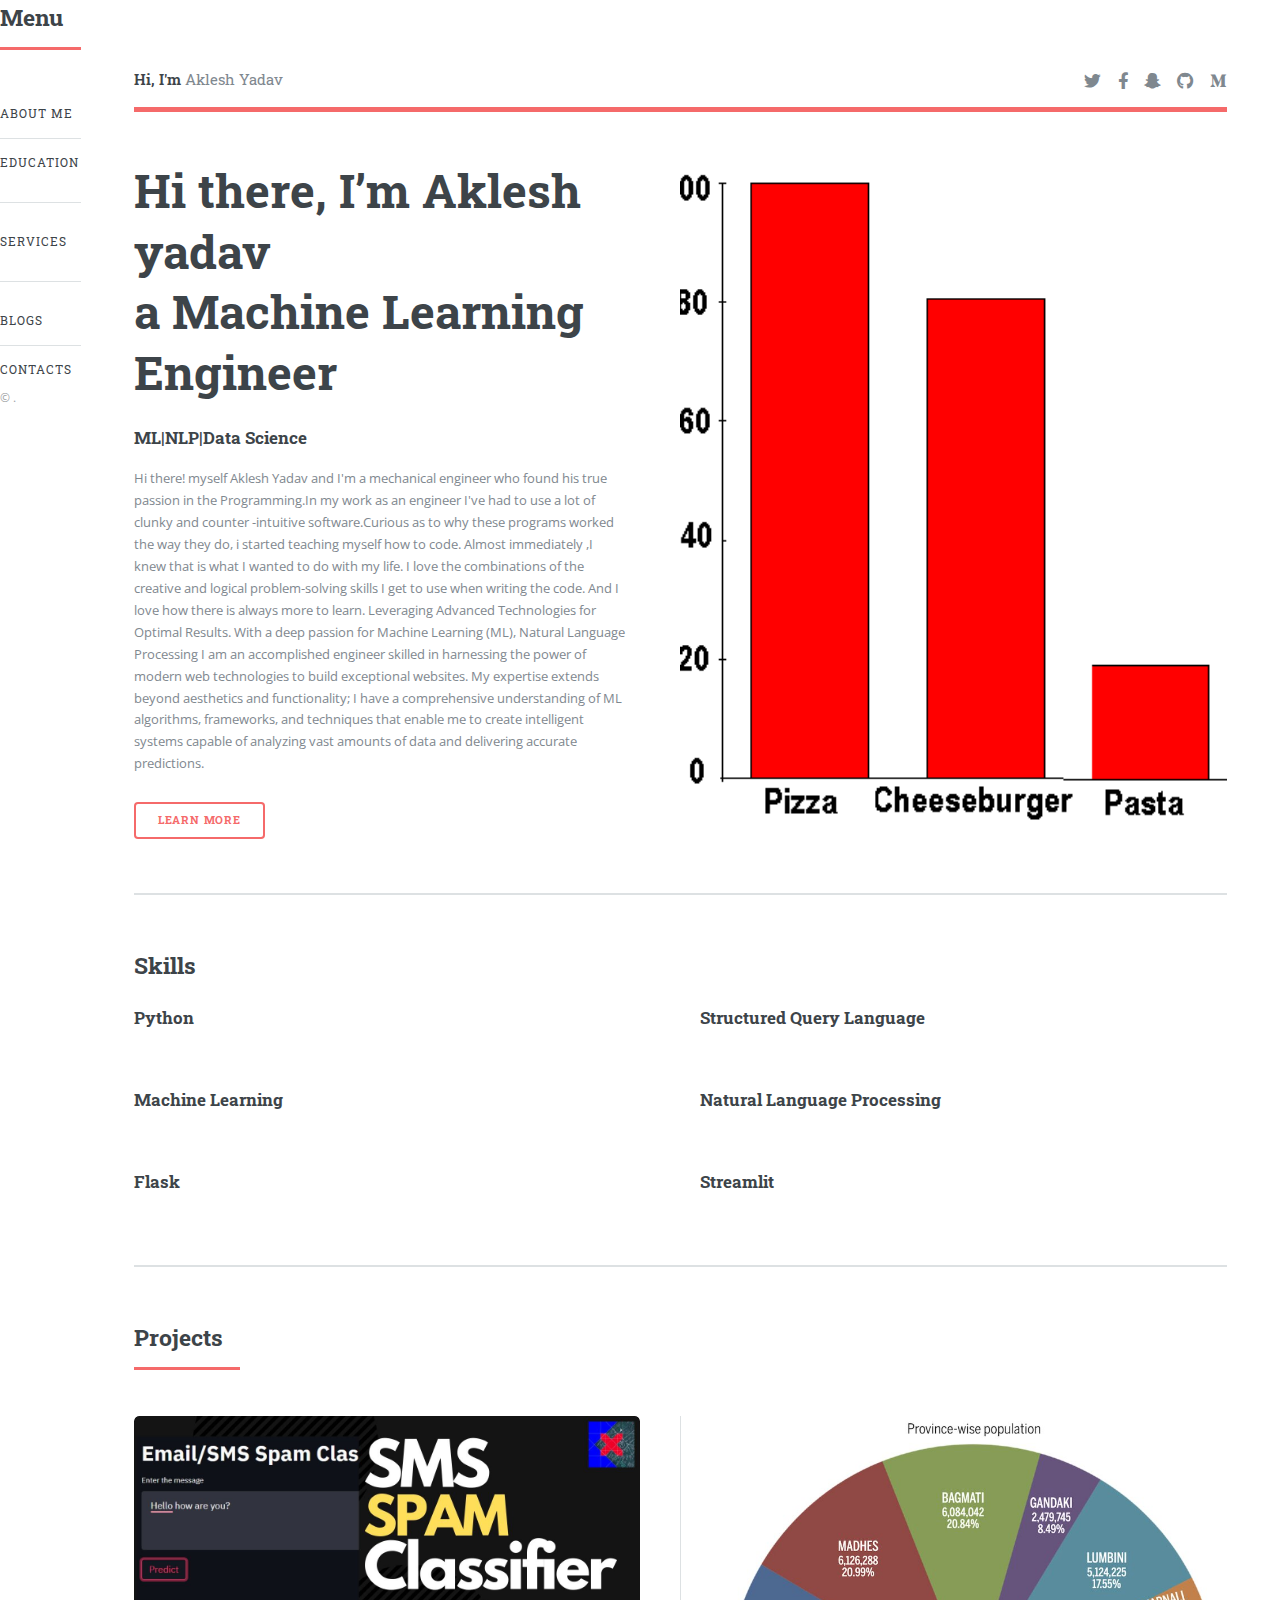
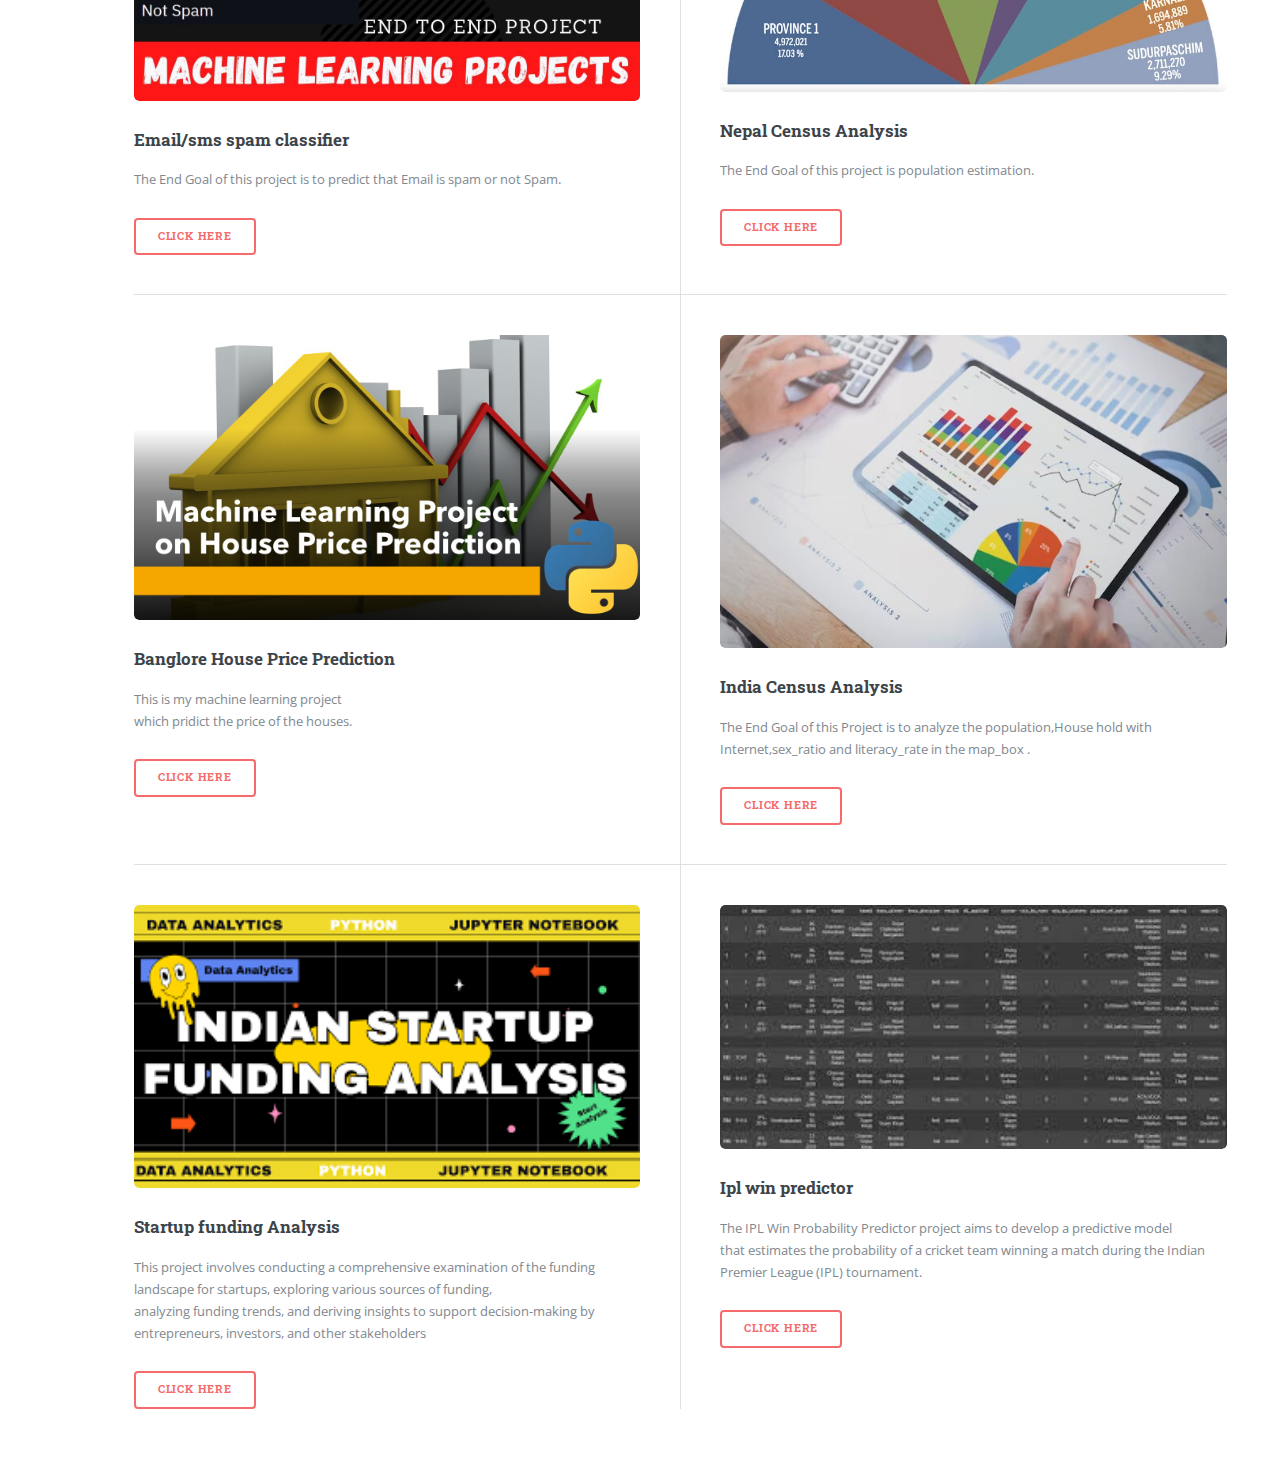
<file: index.html>
<!DOCTYPE HTML>

<html>
	<head>
		<title>Aklesh's PortFolio</title>
		<meta charset="utf-8" />
		<meta name="viewport" content="width=device-width, initial-scale=1, user-scalable=no" />
		<link rel="stylesheet" href="assets/css/main.css" />
	</head>
	<body class="is-preload">

		<!-- Wrapper -->
			<div id="wrapper">

				<!-- Main -->
					<div id="main">
						<div class="inner">

							<!-- Header -->
								<header id="header">
									<a href="index.html" class="logo"><strong>Hi, I'm </strong>Aklesh Yadav</a>
									<ul class="icons">
										<li><a href="#" class="icon brands fa-twitter"><span class="label">Twitter</span></a></li>
										<li><a href="#" class="icon brands fa-facebook-f"><span class="label">Facebook</span></a></li>
										<li><a href="https://github.com/assistanceseries123?tab=repositories" class="icon brands fa-snapchat-ghost"><span class="label">Github</span></a></li>
										<li><a href="https://www.linkedin.com/in/aklesh-yadav-2167a8250/" class="icon brands fa-github"><span class="label">Linkedin</span></a></li>
										<li><a href="#" class="icon brands fa-medium-m"><span class="label">Medium</span></a></li>
									</ul>
								</header>

							<!-- Banner -->
								<section id="banner">
									<div class="content">
										<header>
											<h1>Hi there, I’m Aklesh yadav<br />
											 a Machine Learning Engineer</h1>
											<h3>ML|NLP|Data Science</h3>
										</header>
										<p>Hi there! myself Aklesh Yadav and I'm a mechanical engineer who found his true passion in the Programming.In my work as an engineer I've
										had to use a lot of clunky and counter
 										-intuitive software.Curious as to why these programs worked the way they do,
											i 
										started teaching myself how to code.
										Almost immediately ,I knew that is what I wanted to do with my life.
										I love the combinations of the creative and logical problem-solving skills I get to use when writing the code.
										And I love how there is always more to learn.

										Leveraging Advanced Technologies for Optimal Results. With a deep passion for Machine Learning (ML), Natural Language Processing I am an accomplished engineer skilled in harnessing the power of modern web technologies to build exceptional websites. My expertise extends beyond aesthetics and functionality; I have a comprehensive understanding of ML algorithms, frameworks, and techniques that enable me to create intelligent systems capable of analyzing vast amounts of data and delivering accurate predictions.
									</p>

										<ul class="actions">
											<li><a href="#" class="button big">Learn More</a></li>
										</ul>
									</div>
									<span class="image object">
										<img src="images/bar.gif" alt="" />
									</span>
								</section>

							<!-- Section -->
								<section>
									<header class="slidebar">
										<h2>Skills</h2>
									</header>
									<div class="features">
										<article>
											<span class="#"></span>
											<div class="content">
												<h3>Python</h3>
												<p></p>
											</div>
										</article>
										<article>
											<span class="#"></span>
											<div class="content">
												<h3>Structured Query Language</h3>
												<p></p>
											</div>
										</article>
										<article>
											<span class="#"></span>
											<div class="content">
												<h3>Machine Learning</h3>
												<p></p>
											</div>
										</article>
										<article>
											<span class="#"></span>
											<div class="content">
												<h3>Natural Language Processing</h3>
												<p></p>
											</div>
										</article>
										<article>
											<span class="#"></span>
											<div class="content">
												<h3>Flask</h3>
												<p></p>
											</div>
										</article>
										<article>
											<span class="#"></span>
											<div class="content">
												<h3>Streamlit</h3>
												<p></p>
											</div>
										</article>
									</div>
								</section>

							<!-- Section -->
								<section>
									<header class="major">
										<h2>Projects</h2>
									</header>
									<div class="posts">
										<article>
											<a href="#" class="image"><img src="images/pic02.jpg" alt="" /></a>
											<h3>Email/sms spam classifier</h3>
											<p>The End Goal of this project is to predict that Email is spam or not Spam.</p>
											<ul class="actions">
												<li><a href="https://email-sms-spam-classifier-phgsrykybrmo6wrpfmyswz.streamlit.app/" class="button">click here</a></li>
											</ul>
										</article>
										<article>
											<a href="#" class="image"><img src="images/pic01.jpg" alt="" /></a>
											<h3>Nepal Census Analysis</h3>
											<p>The End Goal of this project is population estimation.</p>
											<ul class="actions">
												<li><a href="https://nepal-census-analysis-cfzu7xezl3i.streamlit.app/" class="button">Click here</a></li>
											</ul>
										</article>
										<article>
											<a href="#" class="image"><img src="images/pic03.jpg" alt="" /></a>
											<h3>Banglore House Price Prediction</h3>
											<p>This is my machine learning project
												<br>
												 which pridict the price of the houses.</p>
											<ul class="actions">
												<li><a href="https://banglore-house-price-predictor-8xuykkcmgfsfy3rs36dr89.streamlit.app/" class="button">Click Here</a></li>
											</ul>
										</article>
										<article>
											<a href="#" class="image"><img src="images/pic04.jpg" alt="" /></a>
											<h3>India Census Analysis</h3>
											<p>The End Goal of this Project is to analyze the population,House hold with Internet,sex_ratio and literacy_rate in the map_box .</p>
											<ul class="actions">
												<li><a href="https://indiacensusanalysis-9n66h0vlhc.streamlit.app/" class="button">Click Here</a></li>
											</ul>
										</article>
										<article>
											<a href="#" class="image"><img src="images/funding.png" alt="" /></a>
											<h3>Startup funding Analysis</h3>
											<p> This project involves conducting a comprehensive examination of the funding landscape for startups, exploring various sources of funding,
												<br>
												 analyzing funding trends, and deriving insights to support decision-making by entrepreneurs, investors, and other stakeholders</p>
											<ul class="actions">
												<li><a href="https://startup-cq97ytln6hl.streamlit.app/" class="button">click here</a></li>
											</ul>
										</article>
										<article>
											<a href="#" class="image"><img src="images/ipl.jpeg" alt="" /></a>
											<h3>Ipl win predictor</h3>
											<p>The IPL Win Probability Predictor project aims to develop a predictive model 
												<br>that estimates the probability of a cricket team winning a match during the Indian Premier League (IPL) tournament. </p>
											<ul class="actions">
												<li><a href="https://iplwinpredictor-yhwnvceb4e6if8zmjcopkm.streamlit.app/" class="button">click here</a></li>
											</ul>
										</article>
									</div>
								</section>

						</div>
					</div>

				

							<!-- Menu -->
								<nav id="menu">
									<header class="major">
										<h2>Menu</h2>
									</header>
									<ul>
										<li><a href="index.html">About me</a></li>
										
										<li><a href="Education.html">Education</li>
										<li><a href="Services.html">Services</li>
										<li><a href="blogs.html">Blogs</a></li>
										<li><a href="#">Contacts</a></li>

										</ul>
											

							<!-- Footer -->
								<footer id="footer">
									<p class="copyright">&copy; <a href="https://unsplash.com"></a><a href="https://html5up.net"></a>.</p>
								</footer>

						</div>
					</div>

			</div>

		<!-- Scripts -->
			<script src="assets/js/jquery.min.js"></script>
			<script src="assets/js/browser.min.js"></script>
			<script src="assets/js/breakpoints.min.js"></script>
			<script src="assets/js/util.js"></script>
			<script src="assets/js/main.js"></script>

	</body>
</html>
</file>
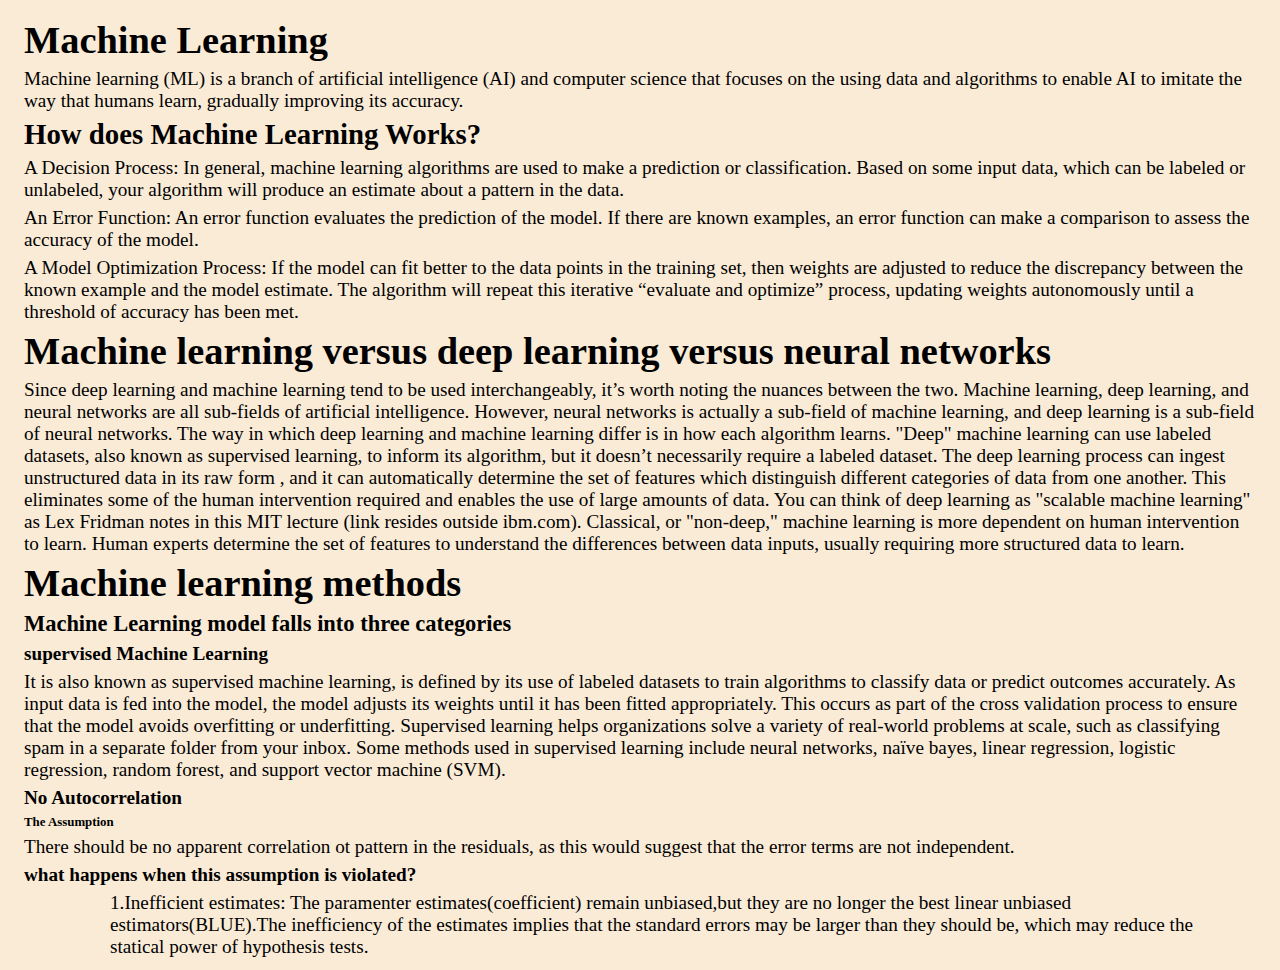
<file: blogs.html>
<!DOCTYPE html>
<html lang="en">
<head>
    <meta charset="UTF-8">
    <meta name="viewport" content="width=device-width, initial-scale=1.0">
    <title>Blogs</title>
    <link rel="stylesheet" href="assets/css/blogs.css">
</head>
<body>
    <div>
        <div class="blogs"></div>
    <h1>Machine Learning</h1>
    <p>Machine learning (ML) is a branch of artificial intelligence (AI) and computer
         science that focuses on the using data and algorithms to enable AI to imitate the way that 
         humans learn, gradually improving its accuracy.</p>

        
    
    <h2>How does Machine Learning Works?</h2>
    <p>A Decision Process: In general, machine learning algorithms are used to make a prediction or classification.
         Based on some input data,
         which can be labeled or unlabeled, your algorithm will produce an estimate about a pattern in the data.</p>
        
    <p>An Error Function: An error function evaluates the prediction of the model.
         If there are known examples, an error function can make a comparison to assess the accuracy of the model.</p>
        
         <p>A Model Optimization Process: If the model can fit better to the data points in the training set,
             then weights are adjusted to reduce the discrepancy between the known example and the model estimate.
              The algorithm 
            will repeat this iterative “evaluate and optimize” process, 
            updating weights autonomously until a threshold of accuracy has been met. </p>
    
    <h1>Machine learning versus deep learning versus neural networks</h1>
    <p>Since deep learning and machine learning tend to be used interchangeably, it’s worth noting the nuances between the two. Machine learning, deep learning, and neural networks are all sub-fields of artificial intelligence. However, neural networks is actually a sub-field of machine learning, and deep learning is a sub-field of neural networks.

        The way in which deep learning and machine learning differ is in how each algorithm learns. "Deep" machine learning can use labeled datasets, also known as supervised learning, to inform its algorithm, but it doesn’t necessarily require a labeled dataset. The deep learning process can ingest unstructured data in its raw form , and it can automatically determine the set of features which distinguish different categories of data from one another. This eliminates some of the human intervention required and enables the use of large amounts of data. You can think of deep learning as "scalable machine learning" as Lex Fridman notes in this MIT lecture (link resides outside ibm.com).
        
        Classical, or "non-deep," machine learning is more dependent on human intervention to learn. Human experts determine the set of features to understand the differences between data inputs, usually requiring more structured data to learn.</p>
    
    <h1>Machine learning methods</h1>
    <h3>Machine Learning model falls into three categories</h3>
    <h4>supervised Machine Learning</h4>
    <p> It is also known as supervised machine learning, is defined by its use of labeled datasets to 
        train algorithms to classify data or predict outcomes accurately. 
        As input data is fed into the model, the model adjusts its weights until it has been fitted appropriately.
         This occurs as part of the cross validation process to ensure that the model avoids overfitting or underfitting.
          Supervised learning helps organizations solve a variety of real-world problems at scale, 
          such as classifying spam in a separate folder from your inbox. Some methods used in supervised 
          learning include neural networks, naïve bayes, linear regression, logistic regression, random 
          forest, and support vector machine (SVM).</p>

<h4>No Autocorrelation</h4>
        <h6>The Assumption</h6>
        <p>There should be no apparent correlation ot pattern in the residuals, as this would suggest that the error terms are not independent.</p>
        <h4>what happens when this assumption is violated?</h4>
        <ul>
            <ol>
                1.Inefficient estimates: The paramenter estimates(coefficient) remain unbiased,but they are no longer the best linear unbiased estimators(BLUE).The inefficiency of the estimates implies that the standard errors may be larger than they should be, which may reduce the statical power of hypothesis tests.
            </ol>
        </ul>
        
          </div>

</body>
</html>
</file>
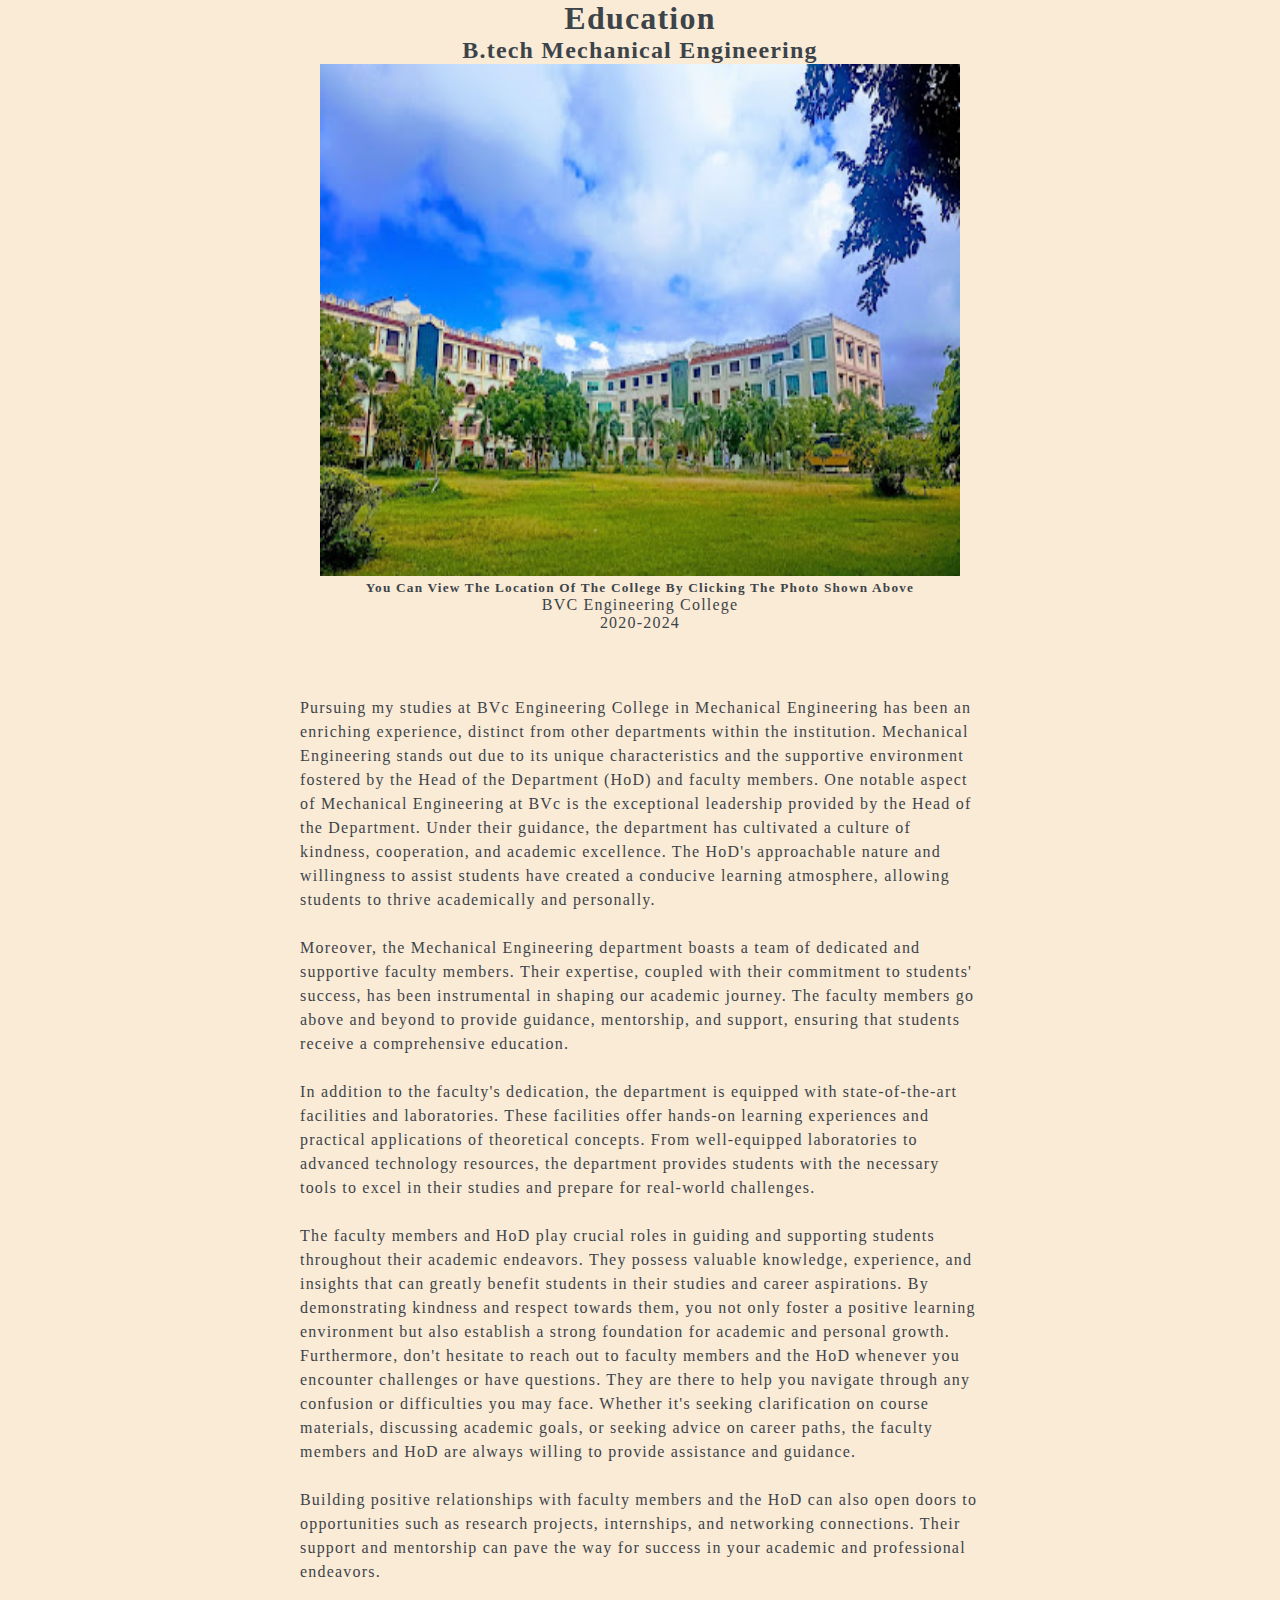
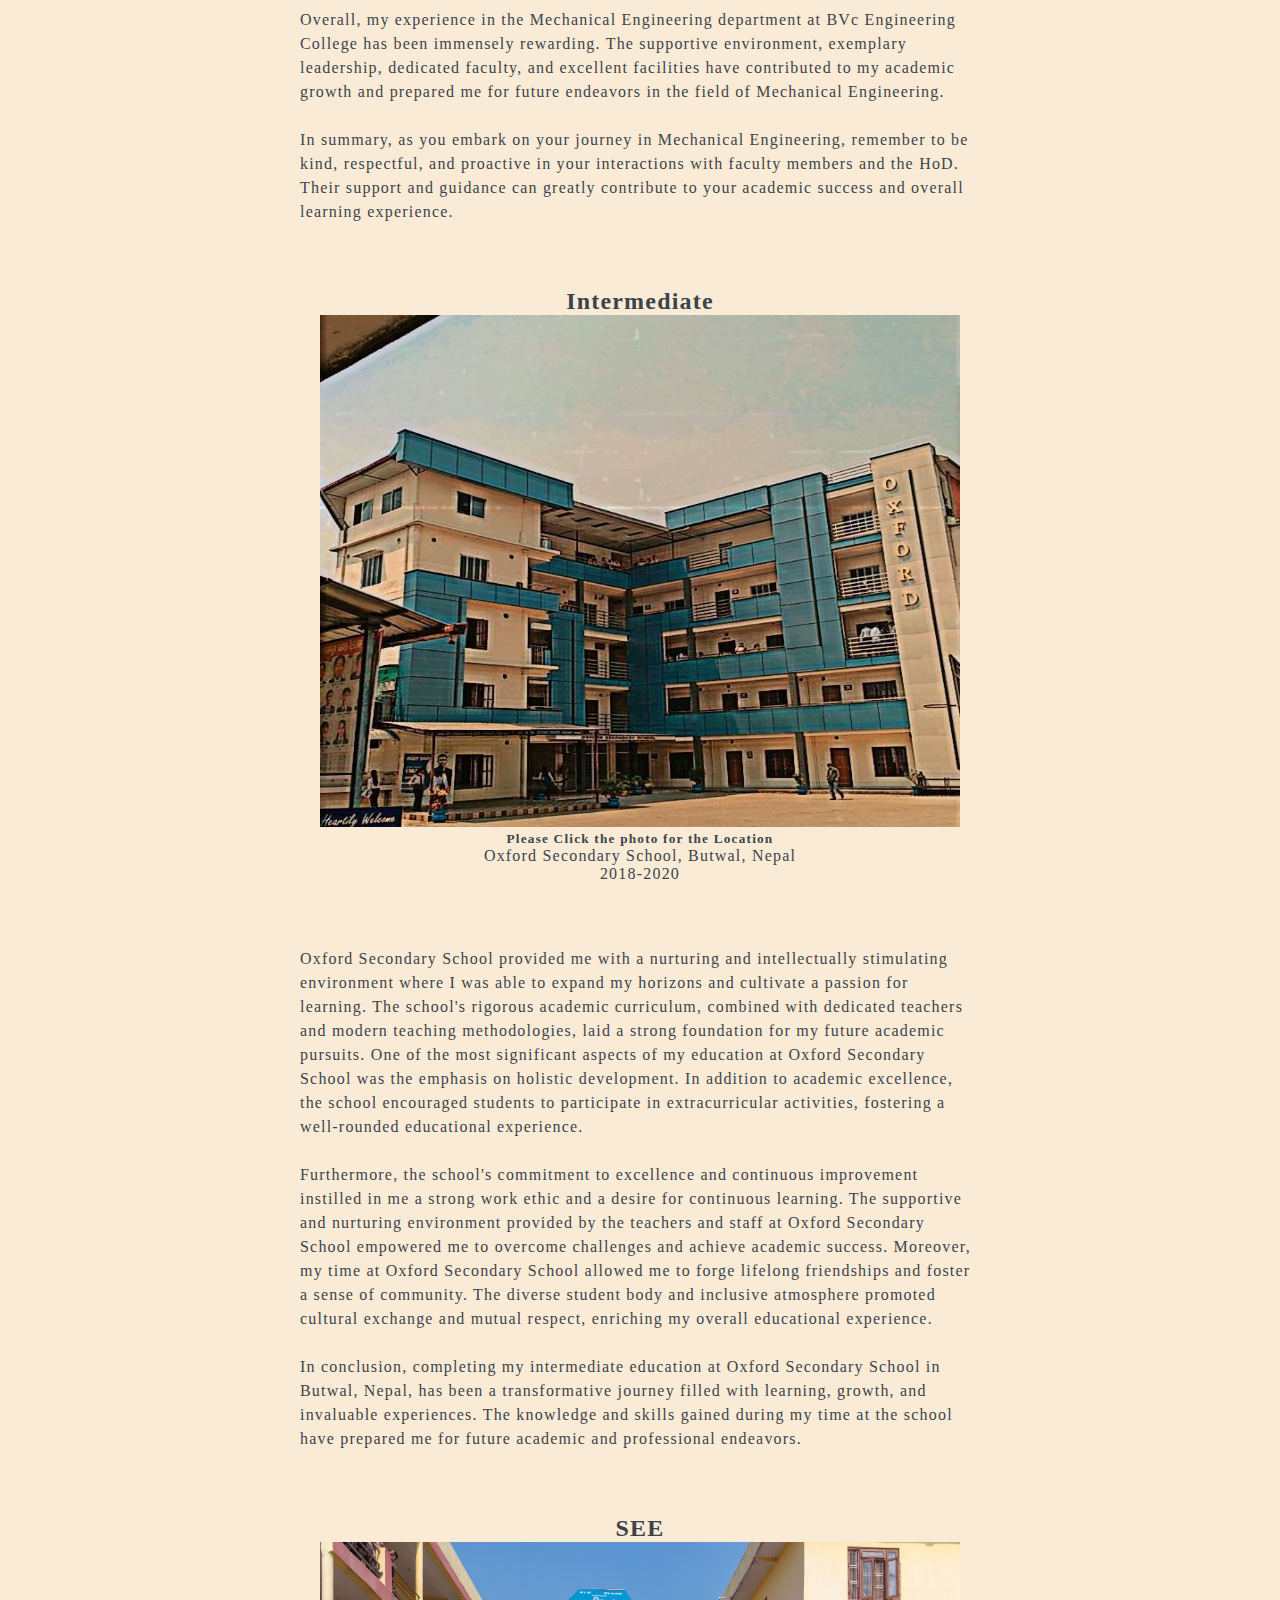
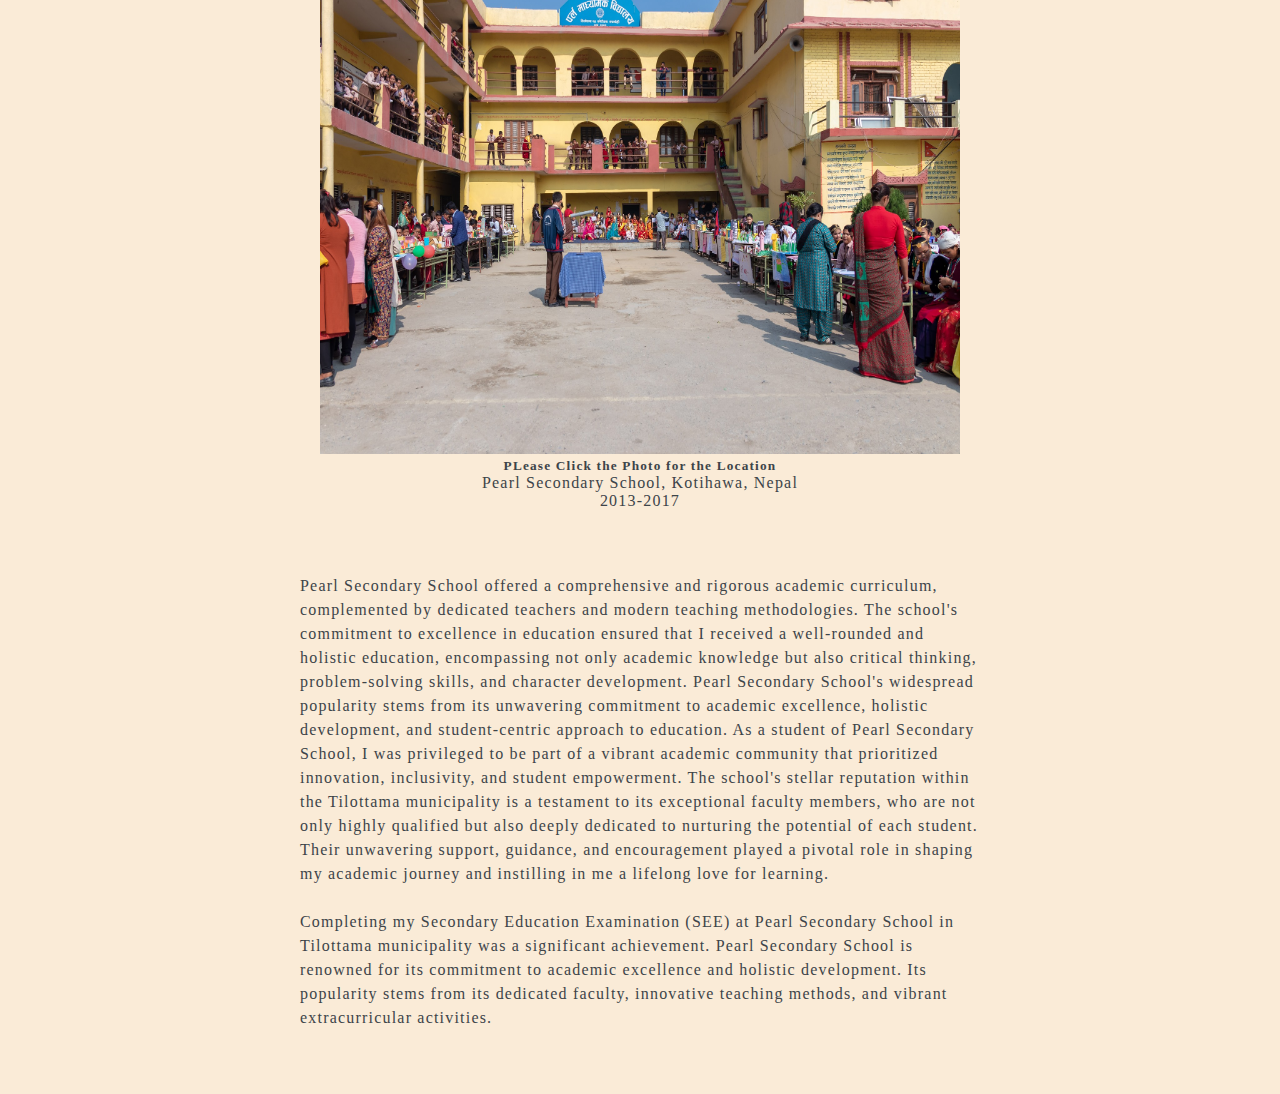
<file: Education.html>
<!DOCTYPE html>
<html>
  <head>
    <title>Education</title>
    <link rel="stylesheet" href="/assets/css/education.css" />
  </head>
  <body>
    <div class="container">
      <h1>Education</h1>
      <div class="img"></div>
      <div class="education">
        <div class="btech center">
          <h2>B.tech Mechanical Engineering</h2>
          <a href="https://maps.app.goo.gl/c4AjZsua13cLHiQ27"
            ><img src="images/bvc.jpeg" alt="btech image"
          /></a>
          <h5>
            You Can View The Location Of The College By Clicking The Photo Shown
            Above
          </h5>
          <p>BVC Engineering College</p>
          <span>2020-2024</span>
          <p class="desc">
            Pursuing my studies at BVc Engineering College in Mechanical
            Engineering has been an enriching experience, distinct from other
            departments within the institution. Mechanical Engineering stands
            out due to its unique characteristics and the supportive environment
            fostered by the Head of the Department (HoD) and faculty members.
            One notable aspect of Mechanical Engineering at BVc is the
            exceptional leadership provided by the Head of the Department. Under
            their guidance, the department has cultivated a culture of kindness,
            cooperation, and academic excellence. The HoD's approachable nature
            and willingness to assist students have created a conducive learning
            atmosphere, allowing students to thrive academically and personally.
            <br />
			<br>
            Moreover, the Mechanical Engineering department boasts a team of
            dedicated and supportive faculty members. Their expertise, coupled
            with their commitment to students' success, has been instrumental in
            shaping our academic journey. The faculty members go above and
            beyond to provide guidance, mentorship, and support, ensuring that
            students receive a comprehensive education.
            <br />
			<br>
            In addition to the faculty's dedication, the department is equipped
            with state-of-the-art facilities and laboratories. These facilities
            offer hands-on learning experiences and practical applications of
            theoretical concepts. From well-equipped laboratories to advanced
            technology resources, the department provides students with the
            necessary tools to excel in their studies and prepare for real-world
            challenges.
            <br />
			<br>
            The faculty members and HoD play crucial roles in guiding and
            supporting students throughout their academic endeavors. They
            possess valuable knowledge, experience, and insights that can
            greatly benefit students in their studies and career aspirations. By
            demonstrating kindness and respect towards them, you not only foster
            a positive learning environment but also establish a strong
            foundation for academic and personal growth. Furthermore, don't
            hesitate to reach out to faculty members and the HoD whenever you
            encounter challenges or have questions. They are there to help you
            navigate through any confusion or difficulties you may face. Whether
            it's seeking clarification on course materials, discussing academic
            goals, or seeking advice on career paths, the faculty members and
            HoD are always willing to provide assistance and guidance.
            <br />
			<br>
            Building positive relationships with faculty members and the HoD can
            also open doors to opportunities such as research projects,
            internships, and networking connections. Their support and
            mentorship can pave the way for success in your academic and
            professional endeavors.
            <br />
			<br>
            Overall, my experience in the Mechanical Engineering department at
            BVc Engineering College has been immensely rewarding. The supportive
            environment, exemplary leadership, dedicated faculty, and excellent
            facilities have contributed to my academic growth and prepared me
            for future endeavors in the field of Mechanical Engineering.
            <br />
			<br>
            In summary, as you embark on your journey in Mechanical Engineering,
            remember to be kind, respectful, and proactive in your interactions
            with faculty members and the HoD. Their support and guidance can
            greatly contribute to your academic success and overall learning
            experience.
          </p>
        </div>
        <div class="inter center">
          <h2>Intermediate</h2>
          <a href="https://maps.app.goo.gl/WmtWV4PRVLN6b4kYA"
            ><img src="images/oxford.png" alt="inter image"
          /></a>
          <h5>Please Click the photo for the Location</h5>
          <p>Oxford Secondary School, Butwal, Nepal</p>
          <span>2018-2020</span>
          <p class="desc">
            Oxford Secondary School provided me with a nurturing and
            intellectually stimulating environment where I was able to expand my
            horizons and cultivate a passion for learning. The school's rigorous
            academic curriculum, combined with dedicated teachers and modern
            teaching methodologies, laid a strong foundation for my future
            academic pursuits. One of the most significant aspects of my
            education at Oxford Secondary School was the emphasis on holistic
            development. In addition to academic excellence, the school
            encouraged students to participate in extracurricular activities,
            fostering a well-rounded educational experience.
          <br>
		  <br>
            Furthermore, the school's commitment to excellence and continuous
            improvement instilled in me a strong work ethic and a desire for
            continuous learning. The supportive and nurturing environment
            provided by the teachers and staff at Oxford Secondary School
            empowered me to overcome challenges and achieve academic success.
            Moreover, my time at Oxford Secondary School allowed me to forge
            lifelong friendships and foster a sense of community. The diverse
            student body and inclusive atmosphere promoted cultural exchange and
            mutual respect, enriching my overall educational experience.
		  <br>
		  <br>
            In conclusion, completing my intermediate education at Oxford
            Secondary School in Butwal, Nepal, has been a transformative journey
            filled with learning, growth, and invaluable experiences. The
            knowledge and skills gained during my time at the school have
            prepared me for future academic and professional endeavors.
          </p>
        </div>
        <div class="see center">
          <h2>SEE</h2>
          <a href="https://maps.app.goo.gl/3RG4BTpmcNcHF1AU7"
            ><img src="images/pearl.jpg" alt="see image"
          /></a>
          <h5>PLease Click the Photo for the Location</h5>
          <p>Pearl Secondary School, Kotihawa, Nepal</p>
          <span>2013-2017</span>

          <p class="desc">
            Pearl Secondary School offered a comprehensive and rigorous academic
            curriculum, complemented by dedicated teachers and modern teaching
            methodologies. The school's commitment to excellence in education
            ensured that I received a well-rounded and holistic education,
            encompassing not only academic knowledge but also critical thinking,
            problem-solving skills, and character development. Pearl Secondary
            School's widespread popularity stems from its unwavering commitment
            to academic excellence, holistic development, and student-centric
            approach to education. As a student of Pearl Secondary School, I was
            privileged to be part of a vibrant academic community that
            prioritized innovation, inclusivity, and student empowerment. The
            school's stellar reputation within the Tilottama municipality is a
            testament to its exceptional faculty members, who are not only
            highly qualified but also deeply dedicated to nurturing the
            potential of each student. Their unwavering support, guidance, and
            encouragement played a pivotal role in shaping my academic journey
            and instilling in me a lifelong love for learning.
          <br>
		  <br>

            Completing my Secondary Education Examination (SEE) at Pearl
            Secondary School in Tilottama municipality was a significant
            achievement. Pearl Secondary School is renowned for its commitment
            to academic excellence and holistic development. Its popularity
            stems from its dedicated faculty, innovative teaching methods, and
            vibrant extracurricular activities.
          </p>
        </div>
      </div>
    </div>
  </body>
</html>
</file>
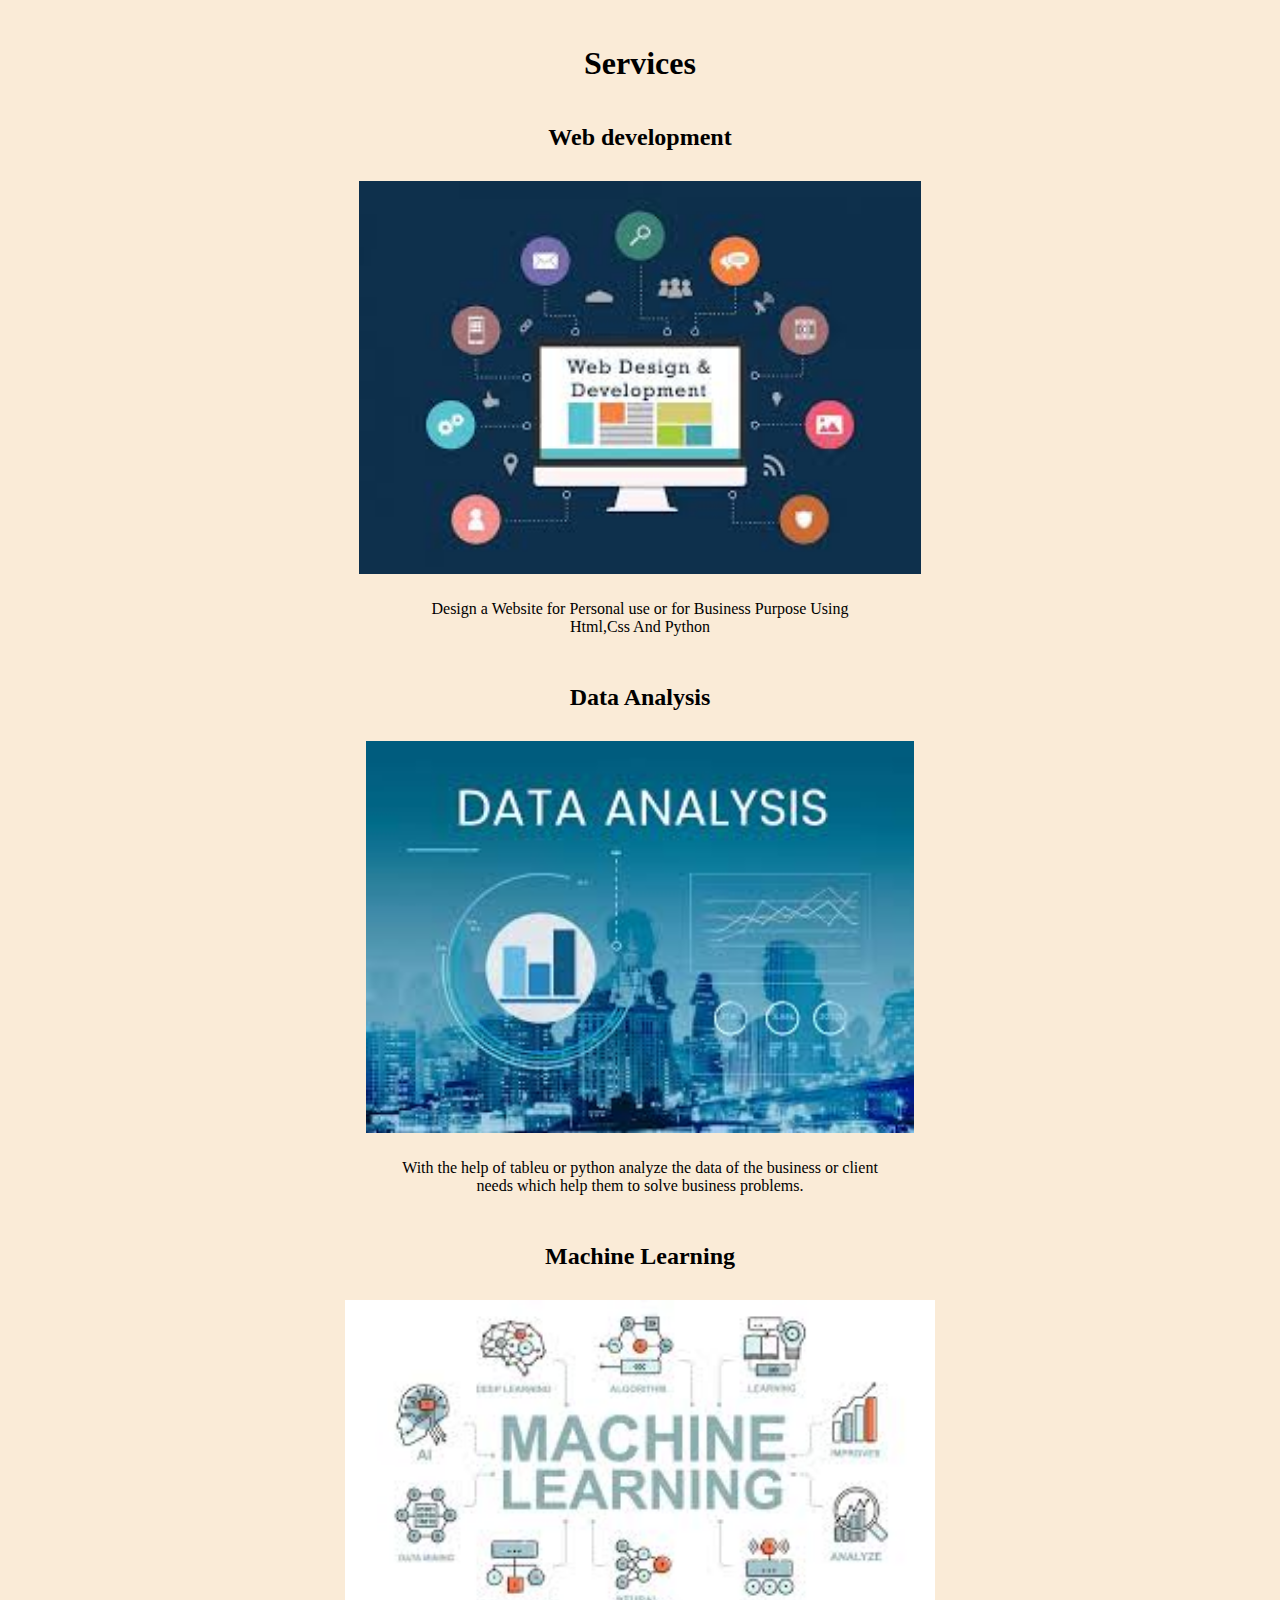
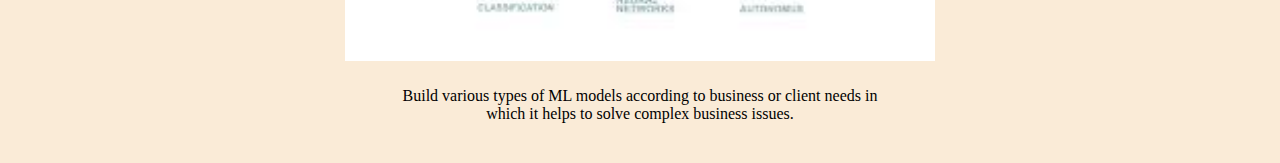
<file: Services.html>
<!DOCTYPE html>
<html lang="en">
  <head>
    <meta charset="UTF-8" />
    <meta name="viewport" content="width=device-width, initial-scale=1.0" />
    <title>Services</title>
    <link rel="stylesheet" href="/assets/css/services.css" />
  </head>
  <body>
    <div class="container">
      <h1>Services</h1>
      <div class="services">
        <div class="development align-center">
          <h2>Web development</h2>
          <img src="images/web.jpeg" alt="web development image" />
          <p>
            Design a Website for Personal use or for Business Purpose Using
            Html,Css And Python
          </p>
        </div>

        <div class="analysis align-center">
          <h2>Data Analysis</h2>
          <img src="images/Dataanalysis.jpeg" alt="Analysis" />
          <p>
            With the help of tableu or python analyze the data of the business
            or client needs which help them to solve business problems.
          </p>
        </div>

        <div class="machine align-center">
          <h2>Machine Learning</h2>
          <img src="images/machine.jpeg" alt="machine" />
          <p>
            Build various types of ML models according to business or client
            needs in which it helps to solve complex business issues.
          </p>
        </div>
      </div>
    </div>
  </body>
</html>
</file>
<file: assets/css/blogs.css>
*{
    margin: 6px;
}
body{
    background-color: antiquewhite;
    font: 1.2rem "Roboto Slab", serif;
}
.blogs{
    display: flex;
    flex-direction: column;
    align-items: center;
}
</file>
<file: assets/css/education.css>
*{
    margin: 0;
    padding: 0;
}
body{
    background-color: antiquewhite;
    color: #3d4449;
    font-family: "Roboto Slab", serif;
    font-weight: 400;
    letter-spacing: 0.075em;
}
.container{
    display: flex;
    flex-direction: column;
    align-items: center;
    justify-content: center;
}

.center{
    display: flex;
    flex-direction: column;
    align-items: center;
    justify-content: center;
}

img{
    height: 32em;
    width: 40em;
}

.desc{
    font-size: 16px;
    line-height: 1.5;
    margin: 0 12px;
    padding: 4rem 18rem;
}
</file>
<file: assets/css/services.css>
body{
    background-color: antiquewhite;
    margin: 12px;
    padding: 12px;
}
.container{
    display: flex;
    flex-direction: column;
    align-items: center;
}
.services{
    display: flex;
    align-items: center;
    justify-content: center;
    overflow-wrap: break-word; 
    gap: 12px;   
    flex-wrap: wrap;
}
p{
    width: 80%;
    text-align: center;
    text-wrap: pretty;
}
.align-center{
    display: flex;
    flex-direction: column;
    align-items: center;
    justify-content: center;
    gap: 10px;
}
.development img{
    width: 100%;
}

.analysis img{
    width: 68%;
}

.analysis p{
    width: 60%;
}

.machine img{
    width: 75%;
}

.machine p{
    width: 65%;
}
</file>
<file: assets/css/main.css>
@import url(fontawesome-all.min.css);
@import url("https://fonts.googleapis.com/css?family=Open+Sans:400,600,400italic,600italic|Roboto+Slab:400,700");
/*
	Editorial by HTML5 UP
	html5up.net | @ajlkn
	Free for personal and commercial use under the CCA 3.0 license (html5up.net/license)
*/
html, body, div, span, applet, object,
iframe, h1, h2, h3, h4, h5, h6, p, blockquote,
pre, a, abbr, acronym, address, big, cite,
code, del, dfn, em, img, ins, kbd, q, s, samp,
small, strike, strong, sub, sup, tt, var, b,
u, i, center, dl, dt, dd, ol, ul, li, fieldset,
form, label, legend, table, caption, tbody,
tfoot, thead, tr, th, td, article, aside,
canvas, details, embed, figure, figcaption,
footer, header, hgroup, menu, nav, output, ruby,
section, summary, time, mark, audio, video {
  margin: 0;
  padding: 0;
  border: 0;
  font-size: 100%;
  font: inherit;
  vertical-align: baseline; }

article, aside, details, figcaption, figure,
footer, header, hgroup, menu, nav, section {
  display: block; }

body {
  line-height: 1; }

ol, ul {
  list-style: none; }

blockquote, q {
  quotes: none; }
  blockquote:before, blockquote:after, q:before, q:after {
    content: '';
    content: none; }

table {
  border-collapse: collapse;
  border-spacing: 0; }

body {
  -webkit-text-size-adjust: none; }

mark {
  background-color: transparent;
  color: inherit; }

input::-moz-focus-inner {
  border: 0;
  padding: 0; }

input, select, textarea {
  -moz-appearance: none;
  -webkit-appearance: none;
  -ms-appearance: none;
  appearance: none; }

/* Basic */
@-ms-viewport {
  width: device-width; }

body {
  -ms-overflow-style: scrollbar; }

@media screen and (max-width: 480px) {
  html, body {
    min-width: 320px; } }

html {
  box-sizing: border-box; }

*, *:before, *:after {
  box-sizing: inherit; }

body {
  background: #ffffff; }
  body.is-preload *, body.is-preload *:before, body.is-preload *:after, body.is-resizing *, body.is-resizing *:before, body.is-resizing *:after {
    -moz-animation: none !important;
    -webkit-animation: none !important;
    -ms-animation: none !important;
    animation: none !important;
    -moz-transition: none !important;
    -webkit-transition: none !important;
    -ms-transition: none !important;
    transition: none !important; }

/* Type */
body, input, select, textarea {
  color: #7f888f;
  font-family: "Open Sans", sans-serif;
  font-size: 13pt;
  font-weight: 400;
  line-height: 1.65; }
  @media screen and (max-width: 1680px) {
    body, input, select, textarea {
      font-size: 11pt; } }
  @media screen and (max-width: 1280px) {
    body, input, select, textarea {
      font-size: 10pt; } }
  @media screen and (max-width: 360px) {
    body, input, select, textarea {
      font-size: 9pt; } }

a {
  -moz-transition: color 0.2s ease-in-out, border-bottom-color 0.2s ease-in-out;
  -webkit-transition: color 0.2s ease-in-out, border-bottom-color 0.2s ease-in-out;
  -ms-transition: color 0.2s ease-in-out, border-bottom-color 0.2s ease-in-out;
  transition: color 0.2s ease-in-out, border-bottom-color 0.2s ease-in-out;
  border-bottom: dotted 1px;
  color: #f56a6a;
  text-decoration: none; }
  a:hover {
    border-bottom-color: #f56a6a;
    color: #f56a6a !important; }
    a:hover strong {
      color: inherit; }

strong, b {
  color: #3d4449;
  font-weight: 600; }

em, i {
  font-style: italic; }

p {
  margin: 0 0 2em 0; }

h1, h2, h3, h4, h5, h6 {
  color: #3d4449;
  font-family: "Roboto Slab", serif;
  font-weight: 700;
  line-height: 1.5;
  margin: 0 0 1em 0; }
  h1 a, h2 a, h3 a, h4 a, h5 a, h6 a {
    color: inherit;
    text-decoration: none;
    border-bottom: 0; }

h1 {
  font-size: 4em;
  margin: 0 0 0.5em 0;
  line-height: 1.3; }

h2 {
  font-size: 1.75em; }

h3 {
  font-size: 1.25em; }

h4 {
  font-size: 1.1em; }

h5 {
  font-size: 0.9em; }

h6 {
  font-size: 0.7em; }

@media screen and (max-width: 1680px) {
  h1 {
    font-size: 3.5em; } }

@media screen and (max-width: 980px) {
  h1 {
    font-size: 3.25em; } }

@media screen and (max-width: 736px) {
  h1 {
    font-size: 2em;
    line-height: 1.4; }
  h2 {
    font-size: 1.5em; } }

sub {
  font-size: 0.8em;
  position: relative;
  top: 0.5em; }

sup {
  font-size: 0.8em;
  position: relative;
  top: -0.5em; }

blockquote {
  border-left: solid 3px rgba(210, 215, 217, 0.75);
  font-style: italic;
  margin: 0 0 2em 0;
  padding: 0.5em 0 0.5em 2em; }

code {
  background: rgba(230, 235, 237, 0.25);
  border-radius: 0.375em;
  border: solid 1px rgba(210, 215, 217, 0.75);
  font-family: "Courier New", monospace;
  font-size: 0.9em;
  margin: 0 0.25em;
  padding: 0.25em 0.65em; }

pre {
  -webkit-overflow-scrolling: touch;
  font-family: "Courier New", monospace;
  font-size: 0.9em;
  margin: 0 0 2em 0; }
  pre code {
    display: block;
    line-height: 1.75;
    padding: 1em 1.5em;
    overflow-x: auto; }

hr {
  border: 0;
  border-bottom: solid 1px rgba(210, 215, 217, 0.75);
  margin: 2em 0; }
  hr.major {
    margin: 3em 0; }

.align-left {
  text-align: left; }

.align-center {
  text-align: center; }

.align-right {
  text-align: right; }

/* Row */
.row {
  display: flex;
  flex-wrap: wrap;
  box-sizing: border-box;
  align-items: stretch; }
  .row > * {
    box-sizing: border-box; }
  .row.gtr-uniform > * > :last-child {
    margin-bottom: 0; }
  .row.aln-left {
    justify-content: flex-start; }
  .row.aln-center {
    justify-content: center; }
  .row.aln-right {
    justify-content: flex-end; }
  .row.aln-top {
    align-items: flex-start; }
  .row.aln-middle {
    align-items: center; }
  .row.aln-bottom {
    align-items: flex-end; }
  .row > .imp {
    order: -1; }
  .row > .col-1 {
    width: 8.33333%; }
  .row > .off-1 {
    margin-left: 8.33333%; }
  .row > .col-2 {
    width: 16.66667%; }
  .row > .off-2 {
    margin-left: 16.66667%; }
  .row > .col-3 {
    width: 25%; }
  .row > .off-3 {
    margin-left: 25%; }
  .row > .col-4 {
    width: 33.33333%; }
  .row > .off-4 {
    margin-left: 33.33333%; }
  .row > .col-5 {
    width: 41.66667%; }
  .row > .off-5 {
    margin-left: 41.66667%; }
  .row > .col-6 {
    width: 50%; }
  .row > .off-6 {
    margin-left: 50%; }
  .row > .col-7 {
    width: 58.33333%; }
  .row > .off-7 {
    margin-left: 58.33333%; }
  .row > .col-8 {
    width: 66.66667%; }
  .row > .off-8 {
    margin-left: 66.66667%; }
  .row > .col-9 {
    width: 75%; }
  .row > .off-9 {
    margin-left: 75%; }
  .row > .col-10 {
    width: 83.33333%; }
  .row > .off-10 {
    margin-left: 83.33333%; }
  .row > .col-11 {
    width: 91.66667%; }
  .row > .off-11 {
    margin-left: 91.66667%; }
  .row > .col-12 {
    width: 100%; }
  .row > .off-12 {
    margin-left: 100%; }
  .row.gtr-0 {
    margin-top: 0;
    margin-left: 0em; }
    .row.gtr-0 > * {
      padding: 0 0 0 0em; }
    .row.gtr-0.gtr-uniform {
      margin-top: 0em; }
      .row.gtr-0.gtr-uniform > * {
        padding-top: 0em; }
  .row.gtr-25 {
    margin-top: 0;
    margin-left: -0.375em; }
    .row.gtr-25 > * {
      padding: 0 0 0 0.375em; }
    .row.gtr-25.gtr-uniform {
      margin-top: -0.375em; }
      .row.gtr-25.gtr-uniform > * {
        padding-top: 0.375em; }
  .row.gtr-50 {
    margin-top: 0;
    margin-left: -0.75em; }
    .row.gtr-50 > * {
      padding: 0 0 0 0.75em; }
    .row.gtr-50.gtr-uniform {
      margin-top: -0.75em; }
      .row.gtr-50.gtr-uniform > * {
        padding-top: 0.75em; }
  .row {
    margin-top: 0;
    margin-left: -1.5em; }
    .row > * {
      padding: 0 0 0 1.5em; }
    .row.gtr-uniform {
      margin-top: -1.5em; }
      .row.gtr-uniform > * {
        padding-top: 1.5em; }
  .row.gtr-150 {
    margin-top: 0;
    margin-left: -2.25em; }
    .row.gtr-150 > * {
      padding: 0 0 0 2.25em; }
    .row.gtr-150.gtr-uniform {
      margin-top: -2.25em; }
      .row.gtr-150.gtr-uniform > * {
        padding-top: 2.25em; }
  .row.gtr-200 {
    margin-top: 0;
    margin-left: -3em; }
    .row.gtr-200 > * {
      padding: 0 0 0 3em; }
    .row.gtr-200.gtr-uniform {
      margin-top: -3em; }
      .row.gtr-200.gtr-uniform > * {
        padding-top: 3em; }
  @media screen and (max-width: 1680px) {
    .row {
      display: flex;
      flex-wrap: wrap;
      box-sizing: border-box;
      align-items: stretch; }
      .row > * {
        box-sizing: border-box; }
      .row.gtr-uniform > * > :last-child {
        margin-bottom: 0; }
      .row.aln-left {
        justify-content: flex-start; }
      .row.aln-center {
        justify-content: center; }
      .row.aln-right {
        justify-content: flex-end; }
      .row.aln-top {
        align-items: flex-start; }
      .row.aln-middle {
        align-items: center; }
      .row.aln-bottom {
        align-items: flex-end; }
      .row > .imp-xlarge {
        order: -1; }
      .row > .col-1-xlarge {
        width: 8.33333%; }
      .row > .off-1-xlarge {
        margin-left: 8.33333%; }
      .row > .col-2-xlarge {
        width: 16.66667%; }
      .row > .off-2-xlarge {
        margin-left: 16.66667%; }
      .row > .col-3-xlarge {
        width: 25%; }
      .row > .off-3-xlarge {
        margin-left: 25%; }
      .row > .col-4-xlarge {
        width: 33.33333%; }
      .row > .off-4-xlarge {
        margin-left: 33.33333%; }
      .row > .col-5-xlarge {
        width: 41.66667%; }
      .row > .off-5-xlarge {
        margin-left: 41.66667%; }
      .row > .col-6-xlarge {
        width: 50%; }
      .row > .off-6-xlarge {
        margin-left: 50%; }
      .row > .col-7-xlarge {
        width: 58.33333%; }
      .row > .off-7-xlarge {
        margin-left: 58.33333%; }
      .row > .col-8-xlarge {
        width: 66.66667%; }
      .row > .off-8-xlarge {
        margin-left: 66.66667%; }
      .row > .col-9-xlarge {
        width: 75%; }
      .row > .off-9-xlarge {
        margin-left: 75%; }
      .row > .col-10-xlarge {
        width: 83.33333%; }
      .row > .off-10-xlarge {
        margin-left: 83.33333%; }
      .row > .col-11-xlarge {
        width: 91.66667%; }
      .row > .off-11-xlarge {
        margin-left: 91.66667%; }
      .row > .col-12-xlarge {
        width: 100%; }
      .row > .off-12-xlarge {
        margin-left: 100%; }
      .row.gtr-0 {
        margin-top: 0;
        margin-left: 0em; }
        .row.gtr-0 > * {
          padding: 0 0 0 0em; }
        .row.gtr-0.gtr-uniform {
          margin-top: 0em; }
          .row.gtr-0.gtr-uniform > * {
            padding-top: 0em; }
      .row.gtr-25 {
        margin-top: 0;
        margin-left: -0.375em; }
        .row.gtr-25 > * {
          padding: 0 0 0 0.375em; }
        .row.gtr-25.gtr-uniform {
          margin-top: -0.375em; }
          .row.gtr-25.gtr-uniform > * {
            padding-top: 0.375em; }
      .row.gtr-50 {
        margin-top: 0;
        margin-left: -0.75em; }
        .row.gtr-50 > * {
          padding: 0 0 0 0.75em; }
        .row.gtr-50.gtr-uniform {
          margin-top: -0.75em; }
          .row.gtr-50.gtr-uniform > * {
            padding-top: 0.75em; }
      .row {
        margin-top: 0;
        margin-left: -1.5em; }
        .row > * {
          padding: 0 0 0 1.5em; }
        .row.gtr-uniform {
          margin-top: -1.5em; }
          .row.gtr-uniform > * {
            padding-top: 1.5em; }
      .row.gtr-150 {
        margin-top: 0;
        margin-left: -2.25em; }
        .row.gtr-150 > * {
          padding: 0 0 0 2.25em; }
        .row.gtr-150.gtr-uniform {
          margin-top: -2.25em; }
          .row.gtr-150.gtr-uniform > * {
            padding-top: 2.25em; }
      .row.gtr-200 {
        margin-top: 0;
        margin-left: -3em; }
        .row.gtr-200 > * {
          padding: 0 0 0 3em; }
        .row.gtr-200.gtr-uniform {
          margin-top: -3em; }
          .row.gtr-200.gtr-uniform > * {
            padding-top: 3em; } }
  @media screen and (max-width: 1280px) {
    .row {
      display: flex;
      flex-wrap: wrap;
      box-sizing: border-box;
      align-items: stretch; }
      .row > * {
        box-sizing: border-box; }
      .row.gtr-uniform > * > :last-child {
        margin-bottom: 0; }
      .row.aln-left {
        justify-content: flex-start; }
      .row.aln-center {
        justify-content: center; }
      .row.aln-right {
        justify-content: flex-end; }
      .row.aln-top {
        align-items: flex-start; }
      .row.aln-middle {
        align-items: center; }
      .row.aln-bottom {
        align-items: flex-end; }
      .row > .imp-large {
        order: -1; }
      .row > .col-1-large {
        width: 8.33333%; }
      .row > .off-1-large {
        margin-left: 8.33333%; }
      .row > .col-2-large {
        width: 16.66667%; }
      .row > .off-2-large {
        margin-left: 16.66667%; }
      .row > .col-3-large {
        width: 25%; }
      .row > .off-3-large {
        margin-left: 25%; }
      .row > .col-4-large {
        width: 33.33333%; }
      .row > .off-4-large {
        margin-left: 33.33333%; }
      .row > .col-5-large {
        width: 41.66667%; }
      .row > .off-5-large {
        margin-left: 41.66667%; }
      .row > .col-6-large {
        width: 50%; }
      .row > .off-6-large {
        margin-left: 50%; }
      .row > .col-7-large {
        width: 58.33333%; }
      .row > .off-7-large {
        margin-left: 58.33333%; }
      .row > .col-8-large {
        width: 66.66667%; }
      .row > .off-8-large {
        margin-left: 66.66667%; }
      .row > .col-9-large {
        width: 75%; }
      .row > .off-9-large {
        margin-left: 75%; }
      .row > .col-10-large {
        width: 83.33333%; }
      .row > .off-10-large {
        margin-left: 83.33333%; }
      .row > .col-11-large {
        width: 91.66667%; }
      .row > .off-11-large {
        margin-left: 91.66667%; }
      .row > .col-12-large {
        width: 100%; }
      .row > .off-12-large {
        margin-left: 100%; }
      .row.gtr-0 {
        margin-top: 0;
        margin-left: 0em; }
        .row.gtr-0 > * {
          padding: 0 0 0 0em; }
        .row.gtr-0.gtr-uniform {
          margin-top: 0em; }
          .row.gtr-0.gtr-uniform > * {
            padding-top: 0em; }
      .row.gtr-25 {
        margin-top: 0;
        margin-left: -0.375em; }
        .row.gtr-25 > * {
          padding: 0 0 0 0.375em; }
        .row.gtr-25.gtr-uniform {
          margin-top: -0.375em; }
          .row.gtr-25.gtr-uniform > * {
            padding-top: 0.375em; }
      .row.gtr-50 {
        margin-top: 0;
        margin-left: -0.75em; }
        .row.gtr-50 > * {
          padding: 0 0 0 0.75em; }
        .row.gtr-50.gtr-uniform {
          margin-top: -0.75em; }
          .row.gtr-50.gtr-uniform > * {
            padding-top: 0.75em; }
      .row {
        margin-top: 0;
        margin-left: -1.5em; }
        .row > * {
          padding: 0 0 0 1.5em; }
        .row.gtr-uniform {
          margin-top: -1.5em; }
          .row.gtr-uniform > * {
            padding-top: 1.5em; }
      .row.gtr-150 {
        margin-top: 0;
        margin-left: -2.25em; }
        .row.gtr-150 > * {
          padding: 0 0 0 2.25em; }
        .row.gtr-150.gtr-uniform {
          margin-top: -2.25em; }
          .row.gtr-150.gtr-uniform > * {
            padding-top: 2.25em; }
      .row.gtr-200 {
        margin-top: 0;
        margin-left: -3em; }
        .row.gtr-200 > * {
          padding: 0 0 0 3em; }
        .row.gtr-200.gtr-uniform {
          margin-top: -3em; }
          .row.gtr-200.gtr-uniform > * {
            padding-top: 3em; } }
  @media screen and (max-width: 980px) {
    .row {
      display: flex;
      flex-wrap: wrap;
      box-sizing: border-box;
      align-items: stretch; }
      .row > * {
        box-sizing: border-box; }
      .row.gtr-uniform > * > :last-child {
        margin-bottom: 0; }
      .row.aln-left {
        justify-content: flex-start; }
      .row.aln-center {
        justify-content: center; }
      .row.aln-right {
        justify-content: flex-end; }
      .row.aln-top {
        align-items: flex-start; }
      .row.aln-middle {
        align-items: center; }
      .row.aln-bottom {
        align-items: flex-end; }
      .row > .imp-medium {
        order: -1; }
      .row > .col-1-medium {
        width: 8.33333%; }
      .row > .off-1-medium {
        margin-left: 8.33333%; }
      .row > .col-2-medium {
        width: 16.66667%; }
      .row > .off-2-medium {
        margin-left: 16.66667%; }
      .row > .col-3-medium {
        width: 25%; }
      .row > .off-3-medium {
        margin-left: 25%; }
      .row > .col-4-medium {
        width: 33.33333%; }
      .row > .off-4-medium {
        margin-left: 33.33333%; }
      .row > .col-5-medium {
        width: 41.66667%; }
      .row > .off-5-medium {
        margin-left: 41.66667%; }
      .row > .col-6-medium {
        width: 50%; }
      .row > .off-6-medium {
        margin-left: 50%; }
      .row > .col-7-medium {
        width: 58.33333%; }
      .row > .off-7-medium {
        margin-left: 58.33333%; }
      .row > .col-8-medium {
        width: 66.66667%; }
      .row > .off-8-medium {
        margin-left: 66.66667%; }
      .row > .col-9-medium {
        width: 75%; }
      .row > .off-9-medium {
        margin-left: 75%; }
      .row > .col-10-medium {
        width: 83.33333%; }
      .row > .off-10-medium {
        margin-left: 83.33333%; }
      .row > .col-11-medium {
        width: 91.66667%; }
      .row > .off-11-medium {
        margin-left: 91.66667%; }
      .row > .col-12-medium {
        width: 100%; }
      .row > .off-12-medium {
        margin-left: 100%; }
      .row.gtr-0 {
        margin-top: 0;
        margin-left: 0em; }
        .row.gtr-0 > * {
          padding: 0 0 0 0em; }
        .row.gtr-0.gtr-uniform {
          margin-top: 0em; }
          .row.gtr-0.gtr-uniform > * {
            padding-top: 0em; }
      .row.gtr-25 {
        margin-top: 0;
        margin-left: -0.375em; }
        .row.gtr-25 > * {
          padding: 0 0 0 0.375em; }
        .row.gtr-25.gtr-uniform {
          margin-top: -0.375em; }
          .row.gtr-25.gtr-uniform > * {
            padding-top: 0.375em; }
      .row.gtr-50 {
        margin-top: 0;
        margin-left: -0.75em; }
        .row.gtr-50 > * {
          padding: 0 0 0 0.75em; }
        .row.gtr-50.gtr-uniform {
          margin-top: -0.75em; }
          .row.gtr-50.gtr-uniform > * {
            padding-top: 0.75em; }
      .row {
        margin-top: 0;
        margin-left: -1.5em; }
        .row > * {
          padding: 0 0 0 1.5em; }
        .row.gtr-uniform {
          margin-top: -1.5em; }
          .row.gtr-uniform > * {
            padding-top: 1.5em; }
      .row.gtr-150 {
        margin-top: 0;
        margin-left: -2.25em; }
        .row.gtr-150 > * {
          padding: 0 0 0 2.25em; }
        .row.gtr-150.gtr-uniform {
          margin-top: -2.25em; }
          .row.gtr-150.gtr-uniform > * {
            padding-top: 2.25em; }
      .row.gtr-200 {
        margin-top: 0;
        margin-left: -3em; }
        .row.gtr-200 > * {
          padding: 0 0 0 3em; }
        .row.gtr-200.gtr-uniform {
          margin-top: -3em; }
          .row.gtr-200.gtr-uniform > * {
            padding-top: 3em; } }
  @media screen and (max-width: 736px) {
    .row {
      display: flex;
      flex-wrap: wrap;
      box-sizing: border-box;
      align-items: stretch; }
      .row > * {
        box-sizing: border-box; }
      .row.gtr-uniform > * > :last-child {
        margin-bottom: 0; }
      .row.aln-left {
        justify-content: flex-start; }
      .row.aln-center {
        justify-content: center; }
      .row.aln-right {
        justify-content: flex-end; }
      .row.aln-top {
        align-items: flex-start; }
      .row.aln-middle {
        align-items: center; }
      .row.aln-bottom {
        align-items: flex-end; }
      .row > .imp-small {
        order: -1; }
      .row > .col-1-small {
        width: 8.33333%; }
      .row > .off-1-small {
        margin-left: 8.33333%; }
      .row > .col-2-small {
        width: 16.66667%; }
      .row > .off-2-small {
        margin-left: 16.66667%; }
      .row > .col-3-small {
        width: 25%; }
      .row > .off-3-small {
        margin-left: 25%; }
      .row > .col-4-small {
        width: 33.33333%; }
      .row > .off-4-small {
        margin-left: 33.33333%; }
      .row > .col-5-small {
        width: 41.66667%; }
      .row > .off-5-small {
        margin-left: 41.66667%; }
      .row > .col-6-small {
        width: 50%; }
      .row > .off-6-small {
        margin-left: 50%; }
      .row > .col-7-small {
        width: 58.33333%; }
      .row > .off-7-small {
        margin-left: 58.33333%; }
      .row > .col-8-small {
        width: 66.66667%; }
      .row > .off-8-small {
        margin-left: 66.66667%; }
      .row > .col-9-small {
        width: 75%; }
      .row > .off-9-small {
        margin-left: 75%; }
      .row > .col-10-small {
        width: 83.33333%; }
      .row > .off-10-small {
        margin-left: 83.33333%; }
      .row > .col-11-small {
        width: 91.66667%; }
      .row > .off-11-small {
        margin-left: 91.66667%; }
      .row > .col-12-small {
        width: 100%; }
      .row > .off-12-small {
        margin-left: 100%; }
      .row.gtr-0 {
        margin-top: 0;
        margin-left: 0em; }
        .row.gtr-0 > * {
          padding: 0 0 0 0em; }
        .row.gtr-0.gtr-uniform {
          margin-top: 0em; }
          .row.gtr-0.gtr-uniform > * {
            padding-top: 0em; }
      .row.gtr-25 {
        margin-top: 0;
        margin-left: -0.375em; }
        .row.gtr-25 > * {
          padding: 0 0 0 0.375em; }
        .row.gtr-25.gtr-uniform {
          margin-top: -0.375em; }
          .row.gtr-25.gtr-uniform > * {
            padding-top: 0.375em; }
      .row.gtr-50 {
        margin-top: 0;
        margin-left: -0.75em; }
        .row.gtr-50 > * {
          padding: 0 0 0 0.75em; }
        .row.gtr-50.gtr-uniform {
          margin-top: -0.75em; }
          .row.gtr-50.gtr-uniform > * {
            padding-top: 0.75em; }
      .row {
        margin-top: 0;
        margin-left: -1.5em; }
        .row > * {
          padding: 0 0 0 1.5em; }
        .row.gtr-uniform {
          margin-top: -1.5em; }
          .row.gtr-uniform > * {
            padding-top: 1.5em; }
      .row.gtr-150 {
        margin-top: 0;
        margin-left: -2.25em; }
        .row.gtr-150 > * {
          padding: 0 0 0 2.25em; }
        .row.gtr-150.gtr-uniform {
          margin-top: -2.25em; }
          .row.gtr-150.gtr-uniform > * {
            padding-top: 2.25em; }
      .row.gtr-200 {
        margin-top: 0;
        margin-left: -3em; }
        .row.gtr-200 > * {
          padding: 0 0 0 3em; }
        .row.gtr-200.gtr-uniform {
          margin-top: -3em; }
          .row.gtr-200.gtr-uniform > * {
            padding-top: 3em; } }
  @media screen and (max-width: 480px) {
    .row {
      display: flex;
      flex-wrap: wrap;
      box-sizing: border-box;
      align-items: stretch; }
      .row > * {
        box-sizing: border-box; }
      .row.gtr-uniform > * > :last-child {
        margin-bottom: 0; }
      .row.aln-left {
        justify-content: flex-start; }
      .row.aln-center {
        justify-content: center; }
      .row.aln-right {
        justify-content: flex-end; }
      .row.aln-top {
        align-items: flex-start; }
      .row.aln-middle {
        align-items: center; }
      .row.aln-bottom {
        align-items: flex-end; }
      .row > .imp-xsmall {
        order: -1; }
      .row > .col-1-xsmall {
        width: 8.33333%; }
      .row > .off-1-xsmall {
        margin-left: 8.33333%; }
      .row > .col-2-xsmall {
        width: 16.66667%; }
      .row > .off-2-xsmall {
        margin-left: 16.66667%; }
      .row > .col-3-xsmall {
        width: 25%; }
      .row > .off-3-xsmall {
        margin-left: 25%; }
      .row > .col-4-xsmall {
        width: 33.33333%; }
      .row > .off-4-xsmall {
        margin-left: 33.33333%; }
      .row > .col-5-xsmall {
        width: 41.66667%; }
      .row > .off-5-xsmall {
        margin-left: 41.66667%; }
      .row > .col-6-xsmall {
        width: 50%; }
      .row > .off-6-xsmall {
        margin-left: 50%; }
      .row > .col-7-xsmall {
        width: 58.33333%; }
      .row > .off-7-xsmall {
        margin-left: 58.33333%; }
      .row > .col-8-xsmall {
        width: 66.66667%; }
      .row > .off-8-xsmall {
        margin-left: 66.66667%; }
      .row > .col-9-xsmall {
        width: 75%; }
      .row > .off-9-xsmall {
        margin-left: 75%; }
      .row > .col-10-xsmall {
        width: 83.33333%; }
      .row > .off-10-xsmall {
        margin-left: 83.33333%; }
      .row > .col-11-xsmall {
        width: 91.66667%; }
      .row > .off-11-xsmall {
        margin-left: 91.66667%; }
      .row > .col-12-xsmall {
        width: 100%; }
      .row > .off-12-xsmall {
        margin-left: 100%; }
      .row.gtr-0 {
        margin-top: 0;
        margin-left: 0em; }
        .row.gtr-0 > * {
          padding: 0 0 0 0em; }
        .row.gtr-0.gtr-uniform {
          margin-top: 0em; }
          .row.gtr-0.gtr-uniform > * {
            padding-top: 0em; }
      .row.gtr-25 {
        margin-top: 0;
        margin-left: -0.375em; }
        .row.gtr-25 > * {
          padding: 0 0 0 0.375em; }
        .row.gtr-25.gtr-uniform {
          margin-top: -0.375em; }
          .row.gtr-25.gtr-uniform > * {
            padding-top: 0.375em; }
      .row.gtr-50 {
        margin-top: 0;
        margin-left: -0.75em; }
        .row.gtr-50 > * {
          padding: 0 0 0 0.75em; }
        .row.gtr-50.gtr-uniform {
          margin-top: -0.75em; }
          .row.gtr-50.gtr-uniform > * {
            padding-top: 0.75em; }
      .row {
        margin-top: 0;
        margin-left: -1.5em; }
        .row > * {
          padding: 0 0 0 1.5em; }
        .row.gtr-uniform {
          margin-top: -1.5em; }
          .row.gtr-uniform > * {
            padding-top: 1.5em; }
      .row.gtr-150 {
        margin-top: 0;
        margin-left: -2.25em; }
        .row.gtr-150 > * {
          padding: 0 0 0 2.25em; }
        .row.gtr-150.gtr-uniform {
          margin-top: -2.25em; }
          .row.gtr-150.gtr-uniform > * {
            padding-top: 2.25em; }
      .row.gtr-200 {
        margin-top: 0;
        margin-left: -3em; }
        .row.gtr-200 > * {
          padding: 0 0 0 3em; }
        .row.gtr-200.gtr-uniform {
          margin-top: -3em; }
          .row.gtr-200.gtr-uniform > * {
            padding-top: 3em; } }

/* Section/Article */
section.special, article.special {
  text-align: center; }

header p {
  font-family: "Roboto Slab", serif;
  font-size: 1em;
  font-weight: 400;
  letter-spacing: 0.075em;
  margin-top: -0.5em;
  text-transform: uppercase; }

header.major > :last-child {
  border-bottom: solid 3px #f56a6a;
  display: inline-block;
  margin: 0 0 2em 0;
  padding: 0 0.75em 0.5em 0; }

header.main > :last-child {
  margin: 0 0 1em 0; }

/* Form */
form {
  margin: 0 0 2em 0; }

label {
  color: #3d4449;
  display: block;
  font-size: 0.9em;
  font-weight: 600;
  margin: 0 0 1em 0; }

input[type="text"],
input[type="password"],
input[type="email"],
input[type="tel"],
input[type="search"],
input[type="url"],
select,
textarea {
  -moz-appearance: none;
  -webkit-appearance: none;
  -ms-appearance: none;
  appearance: none;
  background: #ffffff;
  border-radius: 0.375em;
  border: none;
  border: solid 1px rgba(210, 215, 217, 0.75);
  color: inherit;
  display: block;
  outline: 0;
  padding: 0 1em;
  text-decoration: none;
  width: 100%; }
  input[type="text"]:invalid,
  input[type="password"]:invalid,
  input[type="email"]:invalid,
  input[type="tel"]:invalid,
  input[type="search"]:invalid,
  input[type="url"]:invalid,
  select:invalid,
  textarea:invalid {
    box-shadow: none; }
  input[type="text"]:focus,
  input[type="password"]:focus,
  input[type="email"]:focus,
  input[type="tel"]:focus,
  input[type="search"]:focus,
  input[type="url"]:focus,
  select:focus,
  textarea:focus {
    border-color: #f56a6a;
    box-shadow: 0 0 0 1px #f56a6a; }

select {
  background-image: url("data:image/svg+xml;charset=utf8,%3Csvg xmlns='http://www.w3.org/2000/svg' width='40' height='40' preserveAspectRatio='none' viewBox='0 0 40 40'%3E%3Cpath d='M9.4,12.3l10.4,10.4l10.4-10.4c0.2-0.2,0.5-0.4,0.9-0.4c0.3,0,0.6,0.1,0.9,0.4l3.3,3.3c0.2,0.2,0.4,0.5,0.4,0.9 c0,0.4-0.1,0.6-0.4,0.9L20.7,31.9c-0.2,0.2-0.5,0.4-0.9,0.4c-0.3,0-0.6-0.1-0.9-0.4L4.3,17.3c-0.2-0.2-0.4-0.5-0.4-0.9 c0-0.4,0.1-0.6,0.4-0.9l3.3-3.3c0.2-0.2,0.5-0.4,0.9-0.4S9.1,12.1,9.4,12.3z' fill='rgba(210, 215, 217, 0.75)' /%3E%3C/svg%3E");
  background-size: 1.25em;
  background-repeat: no-repeat;
  background-position: calc(100% - 1em) center;
  height: 2.75em;
  padding-right: 2.75em;
  text-overflow: ellipsis; }
  select option {
    color: #3d4449;
    background: #ffffff; }
  select:focus::-ms-value {
    background-color: transparent; }
  select::-ms-expand {
    display: none; }

input[type="text"],
input[type="password"],
input[type="email"],
input[type="tel"],
input[type="search"],
input[type="url"],
select {
  height: 2.75em; }

textarea {
  padding: 0.75em 1em; }

input[type="checkbox"],
input[type="radio"] {
  -moz-appearance: none;
  -webkit-appearance: none;
  -ms-appearance: none;
  appearance: none;
  display: block;
  float: left;
  margin-right: -2em;
  opacity: 0;
  width: 1em;
  z-index: -1; }
  input[type="checkbox"] + label,
  input[type="radio"] + label {
    text-decoration: none;
    color: #7f888f;
    cursor: pointer;
    display: inline-block;
    font-size: 1em;
    font-weight: 400;
    padding-left: 2.4em;
    padding-right: 0.75em;
    position: relative; }
    input[type="checkbox"] + label:before,
    input[type="radio"] + label:before {
      -moz-osx-font-smoothing: grayscale;
      -webkit-font-smoothing: antialiased;
      display: inline-block;
      font-style: normal;
      font-variant: normal;
      text-rendering: auto;
      line-height: 1;
      text-transform: none !important;
      font-family: 'Font Awesome 5 Free';
      font-weight: 900; }
    input[type="checkbox"] + label:before,
    input[type="radio"] + label:before {
      background: #ffffff;
      border-radius: 0.375em;
      border: solid 1px rgba(210, 215, 217, 0.75);
      content: '';
      display: inline-block;
      font-size: 0.8em;
      height: 2.0625em;
      left: 0;
      line-height: 2.0625em;
      position: absolute;
      text-align: center;
      top: 0;
      width: 2.0625em; }
  input[type="checkbox"]:checked + label:before,
  input[type="radio"]:checked + label:before {
    background: #3d4449;
    border-color: #3d4449;
    color: #ffffff;
    content: '\f00c'; }
  input[type="checkbox"]:focus + label:before,
  input[type="radio"]:focus + label:before {
    border-color: #f56a6a;
    box-shadow: 0 0 0 1px #f56a6a; }

input[type="checkbox"] + label:before {
  border-radius: 0.375em; }

input[type="radio"] + label:before {
  border-radius: 100%; }

::-webkit-input-placeholder {
  color: #9fa3a6 !important;
  opacity: 1.0; }

:-moz-placeholder {
  color: #9fa3a6 !important;
  opacity: 1.0; }

::-moz-placeholder {
  color: #9fa3a6 !important;
  opacity: 1.0; }

:-ms-input-placeholder {
  color: #9fa3a6 !important;
  opacity: 1.0; }

/* Box */
.box {
  border-radius: 0.375em;
  border: solid 1px rgba(210, 215, 217, 0.75);
  margin-bottom: 2em;
  padding: 1.5em; }
  .box > :last-child,
  .box > :last-child > :last-child,
  .box > :last-child > :last-child > :last-child {
    margin-bottom: 0; }
  .box.alt {
    border: 0;
    border-radius: 0;
    padding: 0; }

/* Icon */
.icon {
  text-decoration: none;
  border-bottom: none;
  position: relative; }
  .icon:before {
    -moz-osx-font-smoothing: grayscale;
    -webkit-font-smoothing: antialiased;
    display: inline-block;
    font-style: normal;
    font-variant: normal;
    text-rendering: auto;
    line-height: 1;
    text-transform: none !important;
    font-family: 'Font Awesome 5 Free';
    font-weight: 400; }
  .icon > .label {
    display: none; }
  .icon:before {
    line-height: inherit; }
  .icon.solid:before {
    font-weight: 900; }
  .icon.brands:before {
    font-family: 'Font Awesome 5 Brands'; }

/* Image */
.image {
  border-radius: 0.375em;
  border: 0;
  display: inline-block;
  position: relative; }
  .image img {
    border-radius: 0.375em;
    display: block; }
  .image.left, .image.right {
    max-width: 40%; }
    .image.left img, .image.right img {
      width: 100%; }
  .image.left {
    float: left;
    padding: 0 1.5em 1em 0;
    top: 0.25em; }
  .image.right {
    float: right;
    padding: 0 0 1em 1.5em;
    top: 0.25em; }
  .image.fit {
    display: block;
    margin: 0 0 2em 0;
    width: 100%; }
    .image.fit img {
      width: 100%; }
  .image.main {
    display: block;
    margin: 0 0 3em 0;
    width: 100%; }
    .image.main img {
      width: 100%; }

a.image {
  overflow: hidden; }
  a.image img {
    -moz-transition: -moz-transform 0.2s ease;
    -webkit-transition: -webkit-transform 0.2s ease;
    -ms-transition: -ms-transform 0.2s ease;
    transition: transform 0.2s ease; }
  a.image:hover img {
    -moz-transform: scale(1.075);
    -webkit-transform: scale(1.075);
    -ms-transform: scale(1.075);
    transform: scale(1.075); }

/* List */
ol {
  list-style: decimal;
  margin: 0 0 2em 0;
  padding-left: 1.25em; }
  ol li {
    padding-left: 0.25em; }

ul {
  list-style: disc;
  margin: 0 0 2em 0;
  padding-left: 1em; }
  ul li {
    padding-left: 0.5em; }
  ul.alt {
    list-style: none;
    padding-left: 0; }
    ul.alt li {
      border-top: solid 1px rgba(210, 215, 217, 0.75);
      padding: 0.5em 0; }
      ul.alt li:first-child {
        border-top: 0;
        padding-top: 0; }

dl {
  margin: 0 0 2em 0; }
  dl dt {
    display: block;
    font-weight: 600;
    margin: 0 0 1em 0; }
  dl dd {
    margin-left: 2em; }

/* Actions */
ul.actions {
  display: -moz-flex;
  display: -webkit-flex;
  display: -ms-flex;
  display: flex;
  cursor: default;
  list-style: none;
  margin-left: -1em;
  padding-left: 0; }
  ul.actions li {
    padding: 0 0 0 1em;
    vertical-align: middle; }
  ul.actions.special {
    -moz-justify-content: center;
    -webkit-justify-content: center;
    -ms-justify-content: center;
    justify-content: center;
    width: 100%;
    margin-left: 0; }
    ul.actions.special li:first-child {
      padding-left: 0; }
  ul.actions.stacked {
    -moz-flex-direction: column;
    -webkit-flex-direction: column;
    -ms-flex-direction: column;
    flex-direction: column;
    margin-left: 0; }
    ul.actions.stacked li {
      padding: 1.3em 0 0 0; }
      ul.actions.stacked li:first-child {
        padding-top: 0; }
  ul.actions.fit {
    width: calc(100% + 1em); }
    ul.actions.fit li {
      -moz-flex-grow: 1;
      -webkit-flex-grow: 1;
      -ms-flex-grow: 1;
      flex-grow: 1;
      -moz-flex-shrink: 1;
      -webkit-flex-shrink: 1;
      -ms-flex-shrink: 1;
      flex-shrink: 1;
      width: 100%; }
      ul.actions.fit li > * {
        width: 100%; }
    ul.actions.fit.stacked {
      width: 100%; }

/* Icons */
ul.icons {
  cursor: default;
  list-style: none;
  padding-left: 0; }
  ul.icons li {
    display: inline-block;
    padding: 0 1em 0 0; }
    ul.icons li:last-child {
      padding-right: 0; }
    ul.icons li .icon {
      color: inherit; }
      ul.icons li .icon:before {
        font-size: 1.25em; }

/* Contact */
ul.contact {
  list-style: none;
  padding: 0; }
  ul.contact li {
    text-decoration: none;
    border-top: solid 1px rgba(210, 215, 217, 0.75);
    margin: 1.5em 0 0 0;
    padding: 1.5em 0 0 3em;
    position: relative; }
    ul.contact li:before {
      -moz-osx-font-smoothing: grayscale;
      -webkit-font-smoothing: antialiased;
      display: inline-block;
      font-style: normal;
      font-variant: normal;
      text-rendering: auto;
      line-height: 1;
      text-transform: none !important;
      font-family: 'Font Awesome 5 Free';
      font-weight: 400; }
    ul.contact li:before {
      color: #f56a6a;
      display: inline-block;
      font-size: 1.5em;
      height: 1.125em;
      left: 0;
      line-height: 1.125em;
      position: absolute;
      text-align: center;
      top: 1em;
      width: 1.5em; }
    ul.contact li:first-child {
      border-top: 0;
      margin-top: 0;
      padding-top: 0; }
      ul.contact li:first-child:before {
        top: 0; }
    ul.contact li a {
      color: inherit; }

/* Pagination */
ul.pagination {
  cursor: default;
  list-style: none;
  padding-left: 0; }
  ul.pagination li {
    display: inline-block;
    padding-left: 0;
    vertical-align: middle; }
    ul.pagination li > .page {
      -moz-transition: background-color 0.2s ease-in-out, color 0.2s ease-in-out;
      -webkit-transition: background-color 0.2s ease-in-out, color 0.2s ease-in-out;
      -ms-transition: background-color 0.2s ease-in-out, color 0.2s ease-in-out;
      transition: background-color 0.2s ease-in-out, color 0.2s ease-in-out;
      border-bottom: 0;
      border-radius: 0.375em;
      display: inline-block;
      font-size: 0.8em;
      font-weight: 600;
      height: 2em;
      line-height: 2em;
      margin: 0 0.125em;
      min-width: 2em;
      padding: 0 0.5em;
      text-align: center; }
      ul.pagination li > .page.active {
        background-color: #f56a6a;
        color: #ffffff !important; }
        ul.pagination li > .page.active:hover {
          background-color: #f67878; }
        ul.pagination li > .page.active:active {
          background-color: #f45c5c; }
    ul.pagination li:first-child {
      padding-right: 0.75em; }
    ul.pagination li:last-child {
      padding-left: 0.75em; }
  @media screen and (max-width: 480px) {
    ul.pagination li:nth-child(n+2):nth-last-child(n+2) {
      display: none; }
    ul.pagination li:first-child {
      padding-right: 0; } }

/* Table */
.table-wrapper {
  -webkit-overflow-scrolling: touch;
  overflow-x: auto; }

table {
  margin: 0 0 2em 0;
  width: 100%; }
  table tbody tr {
    border: solid 1px rgba(210, 215, 217, 0.75);
    border-left: 0;
    border-right: 0; }
    table tbody tr:nth-child(2n + 1) {
      background-color: rgba(230, 235, 237, 0.25); }
  table td {
    padding: 0.75em 0.75em; }
  table th {
    color: #3d4449;
    font-size: 0.9em;
    font-weight: 600;
    padding: 0 0.75em 0.75em 0.75em;
    text-align: left; }
  table thead {
    border-bottom: solid 2px rgba(210, 215, 217, 0.75); }
  table tfoot {
    border-top: solid 2px rgba(210, 215, 217, 0.75); }
  table.alt {
    border-collapse: separate; }
    table.alt tbody tr td {
      border: solid 1px rgba(210, 215, 217, 0.75);
      border-left-width: 0;
      border-top-width: 0; }
      table.alt tbody tr td:first-child {
        border-left-width: 1px; }
    table.alt tbody tr:first-child td {
      border-top-width: 1px; }
    table.alt thead {
      border-bottom: 0; }
    table.alt tfoot {
      border-top: 0; }

/* Button */
input[type="submit"],
input[type="reset"],
input[type="button"],
button,
.button {
  -moz-appearance: none;
  -webkit-appearance: none;
  -ms-appearance: none;
  appearance: none;
  -moz-transition: background-color 0.2s ease-in-out, color 0.2s ease-in-out;
  -webkit-transition: background-color 0.2s ease-in-out, color 0.2s ease-in-out;
  -ms-transition: background-color 0.2s ease-in-out, color 0.2s ease-in-out;
  transition: background-color 0.2s ease-in-out, color 0.2s ease-in-out;
  background-color: transparent;
  border-radius: 0.375em;
  border: 0;
  box-shadow: inset 0 0 0 2px #f56a6a;
  color: #f56a6a !important;
  cursor: pointer;
  display: inline-block;
  font-family: "Roboto Slab", serif;
  font-size: 0.8em;
  font-weight: 700;
  height: 3.5em;
  letter-spacing: 0.075em;
  line-height: 3.5em;
  padding: 0 2.25em;
  text-align: center;
  text-decoration: none;
  text-transform: uppercase;
  white-space: nowrap; }
  input[type="submit"]:hover,
  input[type="reset"]:hover,
  input[type="button"]:hover,
  button:hover,
  .button:hover {
    background-color: rgba(245, 106, 106, 0.05); }
  input[type="submit"]:active,
  input[type="reset"]:active,
  input[type="button"]:active,
  button:active,
  .button:active {
    background-color: rgba(245, 106, 106, 0.15); }
  input[type="submit"].icon:before,
  input[type="reset"].icon:before,
  input[type="button"].icon:before,
  button.icon:before,
  .button.icon:before {
    margin-right: 0.5em; }
  input[type="submit"].fit,
  input[type="reset"].fit,
  input[type="button"].fit,
  button.fit,
  .button.fit {
    width: 100%; }
  input[type="submit"].small,
  input[type="reset"].small,
  input[type="button"].small,
  button.small,
  .button.small {
    font-size: 0.6em; }
  input[type="submit"].large,
  input[type="reset"].large,
  input[type="button"].large,
  button.large,
  .button.large {
    font-size: 1em;
    height: 3.65em;
    line-height: 3.65em; }
  input[type="submit"].primary,
  input[type="reset"].primary,
  input[type="button"].primary,
  button.primary,
  .button.primary {
    background-color: #f56a6a;
    box-shadow: none;
    color: #ffffff !important; }
    input[type="submit"].primary:hover,
    input[type="reset"].primary:hover,
    input[type="button"].primary:hover,
    button.primary:hover,
    .button.primary:hover {
      background-color: #f67878; }
    input[type="submit"].primary:active,
    input[type="reset"].primary:active,
    input[type="button"].primary:active,
    button.primary:active,
    .button.primary:active {
      background-color: #f45c5c; }
  input[type="submit"].disabled, input[type="submit"]:disabled,
  input[type="reset"].disabled,
  input[type="reset"]:disabled,
  input[type="button"].disabled,
  input[type="button"]:disabled,
  button.disabled,
  button:disabled,
  .button.disabled,
  .button:disabled {
    pointer-events: none;
    opacity: 0.25; }

/* Mini Posts */
.mini-posts article {
  border-top: solid 1px rgba(210, 215, 217, 0.75);
  margin-top: 2em;
  padding-top: 2em; }
  .mini-posts article .image {
    display: block;
    margin: 0 0 1.5em 0; }
    .mini-posts article .image img {
      display: block;
      width: 100%; }
  .mini-posts article:first-child {
    border-top: 0;
    margin-top: 0;
    padding-top: 0; }

/* Features */
.features {
  display: -moz-flex;
  display: -webkit-flex;
  display: -ms-flex;
  display: flex;
  -moz-flex-wrap: wrap;
  -webkit-flex-wrap: wrap;
  -ms-flex-wrap: wrap;
  flex-wrap: wrap;
  margin: 0 0 2em -3em;
  width: calc(100% + 3em); }
  .features article {
    -moz-align-items: center;
    -webkit-align-items: center;
    -ms-align-items: center;
    align-items: center;
    display: -moz-flex;
    display: -webkit-flex;
    display: -ms-flex;
    display: flex;
    margin: 0 0 3em 3em;
    position: relative;
    width: calc(50% - 3em); }
    .features article:nth-child(2n - 1) {
      margin-right: 1.5em; }
    .features article:nth-child(2n) {
      margin-left: 1.5em; }
    .features article:nth-last-child(1), .features article:nth-last-child(2) {
      margin-bottom: 0; }
    .features article .icon {
      -moz-flex-grow: 0;
      -webkit-flex-grow: 0;
      -ms-flex-grow: 0;
      flex-grow: 0;
      -moz-flex-shrink: 0;
      -webkit-flex-shrink: 0;
      -ms-flex-shrink: 0;
      flex-shrink: 0;
      display: block;
      height: 10em;
      line-height: 10em;
      margin: 0 2em 0 0;
      text-align: center;
      width: 10em; }
      .features article .icon:before {
        color: #f56a6a;
        font-size: 2.75rem;
        position: relative;
        top: 0.05em; }
      .features article .icon:after {
        -moz-transform: rotate(45deg);
        -webkit-transform: rotate(45deg);
        -ms-transform: rotate(45deg);
        transform: rotate(45deg);
        border-radius: 0.25rem;
        border: solid 2px rgba(210, 215, 217, 0.75);
        content: '';
        display: block;
        height: 7em;
        left: 50%;
        margin: -3.5em 0 0 -3.5em;
        position: absolute;
        top: 50%;
        width: 7em; }
    .features article .content {
      -moz-flex-grow: 1;
      -webkit-flex-grow: 1;
      -ms-flex-grow: 1;
      flex-grow: 1;
      -moz-flex-shrink: 1;
      -webkit-flex-shrink: 1;
      -ms-flex-shrink: 1;
      flex-shrink: 1;
      width: 100%; }
      .features article .content > :last-child {
        margin-bottom: 0; }
  @media screen and (max-width: 980px) {
    .features {
      margin: 0 0 2em 0;
      width: 100%; }
      .features article {
        margin: 0 0 3em 0;
        width: 100%; }
        .features article:nth-child(2n - 1) {
          margin-right: 0; }
        .features article:nth-child(2n) {
          margin-left: 0; }
        .features article:nth-last-child(1), .features article:nth-last-child(2) {
          margin-bottom: 3em; }
        .features article:last-child {
          margin-bottom: 0; }
        .features article .icon {
          height: 8em;
          line-height: 8em;
          width: 8em; }
          .features article .icon:before {
            font-size: 2.25rem; }
          .features article .icon:after {
            height: 6em;
            margin: -3em 0 0 -3em;
            width: 6em; } }
  @media screen and (max-width: 480px) {
    .features article {
      -moz-flex-direction: column;
      -webkit-flex-direction: column;
      -ms-flex-direction: column;
      flex-direction: column;
      -moz-align-items: -moz-flex-start;
      -webkit-align-items: -webkit-flex-start;
      -ms-align-items: -ms-flex-start;
      align-items: flex-start; }
      .features article .icon {
        height: 6em;
        line-height: 6em;
        margin: 0 0 1.5em 0;
        width: 6em; }
        .features article .icon:before {
          font-size: 1.5rem; }
        .features article .icon:after {
          height: 4em;
          margin: -2em 0 0 -2em;
          width: 4em; } }
  @media screen and (max-width: 480px) {
    .features article .icon:before {
      font-size: 1.25rem; } }

/* Posts */
.posts {
  display: -moz-flex;
  display: -webkit-flex;
  display: -ms-flex;
  display: flex;
  -moz-flex-wrap: wrap;
  -webkit-flex-wrap: wrap;
  -ms-flex-wrap: wrap;
  flex-wrap: wrap;
  margin: 0 0 2em -6em;
  width: calc(100% + 6em); }
  .posts article {
    -moz-flex-grow: 0;
    -webkit-flex-grow: 0;
    -ms-flex-grow: 0;
    flex-grow: 0;
    -moz-flex-shrink: 1;
    -webkit-flex-shrink: 1;
    -ms-flex-shrink: 1;
    flex-shrink: 1;
    margin: 0 0 6em 6em;
    position: relative;
    width: calc(33.33333% - 6em); }
    .posts article:before {
      background: rgba(210, 215, 217, 0.75);
      content: '';
      display: block;
      height: calc(100% + 6em);
      left: -3em;
      position: absolute;
      top: 0;
      width: 1px; }
    .posts article:after {
      background: rgba(210, 215, 217, 0.75);
      bottom: -3em;
      content: '';
      display: block;
      height: 1px;
      position: absolute;
      right: 0;
      width: calc(100% + 6em); }
    .posts article > :last-child {
      margin-bottom: 0; }
    .posts article .image {
      display: block;
      margin: 0 0 2em 0; }
      .posts article .image img {
        display: block;
        width: 100%; }
  @media screen and (min-width: 1681px) {
    .posts article:nth-child(3n + 1):before {
      display: none; }
    .posts article:nth-child(3n + 1):after {
      width: 100%; }
    .posts article:nth-last-child(1), .posts article:nth-last-child(2), .posts article:nth-last-child(3) {
      margin-bottom: 0; }
      .posts article:nth-last-child(1):before, .posts article:nth-last-child(2):before, .posts article:nth-last-child(3):before {
        height: 100%; }
      .posts article:nth-last-child(1):after, .posts article:nth-last-child(2):after, .posts article:nth-last-child(3):after {
        display: none; } }
  @media screen and (max-width: 1680px) {
    .posts article {
      width: calc(50% - 6em); }
      .posts article:nth-last-child(3) {
        margin-bottom: 6em; } }
  @media screen and (min-width: 481px) and (max-width: 1680px) {
    .posts article:nth-child(2n + 1):before {
      display: none; }
    .posts article:nth-child(2n + 1):after {
      width: 100%; }
    .posts article:nth-last-child(1), .posts article:nth-last-child(2) {
      margin-bottom: 0; }
      .posts article:nth-last-child(1):before, .posts article:nth-last-child(2):before {
        height: 100%; }
      .posts article:nth-last-child(1):after, .posts article:nth-last-child(2):after {
        display: none; } }
  @media screen and (max-width: 736px) {
    .posts {
      margin: 0 0 2em -4.5em;
      width: calc(100% + 4.5em); }
      .posts article {
        margin: 0 0 4.5em 4.5em;
        width: calc(50% - 4.5em); }
        .posts article:before {
          height: calc(100% + 4.5em);
          left: -2.25em; }
        .posts article:after {
          bottom: -2.25em;
          width: calc(100% + 4.5em); }
        .posts article:nth-last-child(3) {
          margin-bottom: 4.5em; } }
  @media screen and (max-width: 480px) {
    .posts {
      margin: 0 0 2em 0;
      width: 100%; }
      .posts article {
        margin: 0 0 4.5em 0;
        width: 100%; }
        .posts article:before {
          display: none; }
        .posts article:after {
          width: 100%; }
        .posts article:last-child {
          margin-bottom: 0; }
          .posts article:last-child:after {
            display: none; } }

/* Wrapper */
#wrapper {
  display: -moz-flex;
  display: -webkit-flex;
  display: -ms-flex;
  display: flex;
  -moz-flex-direction: row-reverse;
  -webkit-flex-direction: row-reverse;
  -ms-flex-direction: row-reverse;
  flex-direction: row-reverse;
  min-height: 100vh; }

/* Main */
#main {
  -moz-flex-grow: 1;
  -webkit-flex-grow: 1;
  -ms-flex-grow: 1;
  flex-grow: 1;
  -moz-flex-shrink: 1;
  -webkit-flex-shrink: 1;
  -ms-flex-shrink: 1;
  flex-shrink: 1;
  width: 100%; }
  #main > .inner {
    padding: 0 6em 0.1em 6em ;
    margin: 0 auto;
    max-width: 110em; }
    #main > .inner > section {
      padding: 6em 0 4em 0 ;
      border-top: solid 2px rgba(210, 215, 217, 0.75); }
      #main > .inner > section:first-of-type {
        border-top: 0 !important; }
  @media screen and (max-width: 1680px) {
    #main > .inner {
      padding: 0 5em 0.1em 5em ; }
      #main > .inner > section {
        padding: 5em 0 3em 0 ; } }
  @media screen and (max-width: 1280px) {
    #main > .inner {
      padding: 0 4em 0.1em 4em ; }
      #main > .inner > section {
        padding: 4em 0 2em 0 ; } }
  @media screen and (max-width: 736px) {
    #main > .inner {
      padding: 0 2em 0.1em 2em ; }
      #main > .inner > section {
        padding: 3em 0 1em 0 ; } }

/* Sidebar */
#search form {
  text-decoration: none;
  position: relative; }
  #search form:before {
    -moz-osx-font-smoothing: grayscale;
    -webkit-font-smoothing: antialiased;
    display: inline-block;
    font-style: normal;
    font-variant: normal;
    text-rendering: auto;
    line-height: 1;
    text-transform: none !important;
    font-family: 'Font Awesome 5 Free';
    font-weight: 900; }
  #search form:before {
    -moz-transform: scaleX(-1);
    -webkit-transform: scaleX(-1);
    -ms-transform: scaleX(-1);
    transform: scaleX(-1);
    color: #7f888f;
    content: '\f002';
    cursor: default;
    display: block;
    font-size: 1.5em;
    height: 2em;
    line-height: 2em;
    opacity: 0.325;
    position: absolute;
    right: 0;
    text-align: center;
    top: 0;
    width: 2em; }
  #search form input[type="text"] {
    padding-right: 2.75em; }

#sidebar {
  -moz-flex-grow: 0;
  -webkit-flex-grow: 0;
  -ms-flex-grow: 0;
  flex-grow: 0;
  -moz-flex-shrink: 0;
  -webkit-flex-shrink: 0;
  -ms-flex-shrink: 0;
  flex-shrink: 0;
  -moz-transition: margin-left 0.5s ease, box-shadow 0.5s ease;
  -webkit-transition: margin-left 0.5s ease, box-shadow 0.5s ease;
  -ms-transition: margin-left 0.5s ease, box-shadow 0.5s ease;
  transition: margin-left 0.5s ease, box-shadow 0.5s ease;
  background-color: #f5f6f7;
  font-size: 0.9em;
  position: relative;
  width: 26em; }
  #sidebar h2 {
    font-size: 1.38889em; }
  #sidebar > .inner {
    padding: 2.22222em 2.22222em 2.44444em 2.22222em ;
    position: relative;
    width: 26em; }
    #sidebar > .inner > * {
      border-bottom: solid 2px rgba(210, 215, 217, 0.75);
      margin: 0 0 3.5em 0;
      padding: 0 0 3.5em 0; }
      #sidebar > .inner > * > :last-child {
        margin-bottom: 0; }
      #sidebar > .inner > *:last-child {
        border-bottom: 0;
        margin-bottom: 0;
        padding-bottom: 0; }
    #sidebar > .inner > .alt {
      background-color: #eff1f2;
      border-bottom: 0;
      margin: -2.22222em 0 4.44444em -2.22222em;
      padding: 2.22222em;
      width: calc(100% + 4.44444em); }
  #sidebar .toggle {
    text-decoration: none;
    -moz-transition: left 0.5s ease;
    -webkit-transition: left 0.5s ease;
    -ms-transition: left 0.5s ease;
    transition: left 0.5s ease;
    -webkit-tap-highlight-color: rgba(255, 255, 255, 0);
    border: 0;
    display: block;
    height: 7.5em;
    left: 26em;
    line-height: 7.5em;
    outline: 0;
    overflow: hidden;
    position: absolute;
    text-align: center;
    text-indent: -15em;
    white-space: nowrap;
    top: 0;
    width: 6em;
    z-index: 10000; }
    #sidebar .toggle:before {
      -moz-osx-font-smoothing: grayscale;
      -webkit-font-smoothing: antialiased;
      display: inline-block;
      font-style: normal;
      font-variant: normal;
      text-rendering: auto;
      line-height: 1;
      text-transform: none !important;
      font-family: 'Font Awesome 5 Free';
      font-weight: 900; }
    #sidebar .toggle:before {
      content: '\f0c9';
      font-size: 2rem;
      height: inherit;
      left: 0;
      line-height: inherit;
      position: absolute;
      text-indent: 0;
      top: 0;
      width: inherit; }
  #sidebar.inactive {
    margin-left: -26em; }
  @media screen and (max-width: 1680px) {
    #sidebar {
      width: 24em; }
      #sidebar > .inner {
        padding: 1.66667em 1.66667em 1.33333em 1.66667em ;
        width: 24em; }
        #sidebar > .inner > .alt {
          margin: -1.66667em 0 3.33333em -1.66667em;
          padding: 1.66667em;
          width: calc(100% + 3.33333em); }
      #sidebar .toggle {
        height: 6.25em;
        left: 24em;
        line-height: 6.25em;
        text-indent: 5em;
        width: 5em; }
        #sidebar .toggle:before {
          font-size: 1.5rem; }
      #sidebar.inactive {
        margin-left: -24em; } }
  @media screen and (max-width: 1280px) {
    #sidebar {
      box-shadow: 0 0 5em 0 rgba(0, 0, 0, 0.175);
      height: 100%;
      left: 0;
      position: fixed;
      top: 0;
      z-index: 10000; }
      #sidebar.inactive {
        box-shadow: none; }
      #sidebar > .inner {
        -webkit-overflow-scrolling: touch;
        height: 100%;
        left: 0;
        overflow-x: hidden;
        overflow-y: auto;
        position: absolute;
        top: 0; }
        #sidebar > .inner:after {
          content: '';
          display: block;
          height: 4em;
          width: 100%; }
      #sidebar .toggle {
        text-indent: 6em;
        width: 6em; }
        #sidebar .toggle:before {
          font-size: 1.5rem;
          margin-left: -0.4375em; }
      body.is-preload #sidebar {
        display: none; } }
  @media screen and (max-width: 736px) {
    #sidebar .toggle {
      text-indent: 7.25em;
      width: 7.25em; }
      #sidebar .toggle:before {
        color: #7f888f;
        margin-left: -0.0625em;
        margin-top: -0.25em;
        font-size: 1.1rem;
        z-index: 1; }
      #sidebar .toggle:after {
        background: rgba(222, 225, 226, 0.75);
        border-radius: 0.375em;
        content: '';
        height: 3.5em;
        left: 1em;
        position: absolute;
        top: 1em;
        width: 5em; } }

/* Header */
#header {
  display: -moz-flex;
  display: -webkit-flex;
  display: -ms-flex;
  display: flex;
  border-bottom: solid 5px #f56a6a;
  padding: 6em 0 1em 0;
  position: relative; }
  #header > * {
    -moz-flex: 1;
    -webkit-flex: 1;
    -ms-flex: 1;
    flex: 1;
    margin-bottom: 0; }
  #header .logo {
    border-bottom: 0;
    color: inherit;
    font-family: "Roboto Slab", serif;
    font-size: 1.125em; }
  #header .icons {
    text-align: right; }
  @media screen and (max-width: 1680px) {
    #header {
      padding-top: 5em; } }
  @media screen and (max-width: 736px) {
    #header {
      padding-top: 6.5em; }
      #header .logo {
        font-size: 1.25em;
        margin: 0; }
      #header .icons {
        height: 5em;
        line-height: 5em;
        position: absolute;
        right: -0.5em;
        top: 0; } }

/* Banner */
#banner {
  padding: 6em 0 4em 0 ;
  display: -moz-flex;
  display: -webkit-flex;
  display: -ms-flex;
  display: flex; }
  #banner h1 {
    margin-top: -0.125em; }
  #banner .content {
    -moz-flex-grow: 1;
    -webkit-flex-grow: 1;
    -ms-flex-grow: 1;
    flex-grow: 1;
    -moz-flex-shrink: 1;
    -webkit-flex-shrink: 1;
    -ms-flex-shrink: 1;
    flex-shrink: 1;
    width: 50%; }
  #banner .image {
    -moz-flex-grow: 0;
    -webkit-flex-grow: 0;
    -ms-flex-grow: 0;
    flex-grow: 0;
    -moz-flex-shrink: 0;
    -webkit-flex-shrink: 0;
    -ms-flex-shrink: 0;
    flex-shrink: 0;
    display: block;
    margin: 0 0 2em 4em;
    width: 50%; }
    #banner .image img {
      height: 100%;
      -moz-object-fit: cover;
      -webkit-object-fit: cover;
      -ms-object-fit: cover;
      object-fit: cover;
      -moz-object-position: center;
      -webkit-object-position: center;
      -ms-object-position: center;
      object-position: center;
      width: 100%; }
  @media screen and (orientation: portrait) {
    #banner {
      -moz-flex-direction: column-reverse;
      -webkit-flex-direction: column-reverse;
      -ms-flex-direction: column-reverse;
      flex-direction: column-reverse; }
      #banner h1 br {
        display: none; }
      #banner .content {
        -moz-flex-grow: 0;
        -webkit-flex-grow: 0;
        -ms-flex-grow: 0;
        flex-grow: 0;
        -moz-flex-shrink: 0;
        -webkit-flex-shrink: 0;
        -ms-flex-shrink: 0;
        flex-shrink: 0;
        width: 100%; }
      #banner .image {
        -moz-flex-grow: 0;
        -webkit-flex-grow: 0;
        -ms-flex-grow: 0;
        flex-grow: 0;
        -moz-flex-shrink: 0;
        -webkit-flex-shrink: 0;
        -ms-flex-shrink: 0;
        flex-shrink: 0;
        margin: 0 0 4em 0;
        height: 25em;
        max-height: 50vh;
        min-height: 18em;
        width: 100%; } }
  @media screen and (orientation: portrait) and (max-width: 480px) {
    #banner .image {
      max-height: 35vh; } }

/* Footer */
#footer .copyright {
  color: #9fa3a6;
  font-size: 0.9em; }
  #footer .copyright a {
    color: inherit; }

/* Menu */
#menu ul {
  -moz-user-select: none;
  -webkit-user-select: none;
  -ms-user-select: none;
  user-select: none;
  color: #3d4449;
  font-family: "Roboto Slab", serif;
  font-weight: 400;
  letter-spacing: 0.075em;
  list-style: none;
  margin-bottom: 0;
  padding: 0;
  text-transform: uppercase; }
  #menu ul a, #menu ul span {
    border-bottom: 0;
    color: inherit;
    cursor: pointer;
    display: block;
    font-size: 0.9em;
    padding: 0.625em 0; }
    #menu ul a:hover, #menu ul span:hover {
      color: #f56a6a; }
    #menu ul a.opener, #menu ul span.opener {
      -moz-transition: color 0.2s ease-in-out;
      -webkit-transition: color 0.2s ease-in-out;
      -ms-transition: color 0.2s ease-in-out;
      transition: color 0.2s ease-in-out;
      text-decoration: none;
      -webkit-tap-highlight-color: rgba(255, 255, 255, 0);
      position: relative; }
      #menu ul a.opener:before, #menu ul span.opener:before {
        -moz-osx-font-smoothing: grayscale;
        -webkit-font-smoothing: antialiased;
        display: inline-block;
        font-style: normal;
        font-variant: normal;
        text-rendering: auto;
        line-height: 1;
        text-transform: none !important;
        font-family: 'Font Awesome 5 Free';
        font-weight: 900; }
      #menu ul a.opener:before, #menu ul span.opener:before {
        -moz-transition: color 0.2s ease-in-out, -moz-transform 0.2s ease-in-out;
        -webkit-transition: color 0.2s ease-in-out, -webkit-transform 0.2s ease-in-out;
        -ms-transition: color 0.2s ease-in-out, -ms-transform 0.2s ease-in-out;
        transition: color 0.2s ease-in-out, transform 0.2s ease-in-out;
        color: #9fa3a6;
        content: '\f078';
        position: absolute;
        right: 0; }
      #menu ul a.opener:hover:before, #menu ul span.opener:hover:before {
        color: #f56a6a; }
      #menu ul a.opener.active + ul, #menu ul span.opener.active + ul {
        display: block; }
      #menu ul a.opener.active:before, #menu ul span.opener.active:before {
        -moz-transform: rotate(-180deg);
        -webkit-transform: rotate(-180deg);
        -ms-transform: rotate(-180deg);
        transform: rotate(-180deg); }

#menu > ul > li {
  border-top: solid 1px rgba(210, 215, 217, 0.75);
  margin: 0.5em 0 0 0;
  padding: 0.5em 0 0 0; }
  #menu > ul > li > ul {
    color: #9fa3a6;
    display: none;
    margin: 0.5em 0 1.5em 0;
    padding-left: 1em; }
    #menu > ul > li > ul a, #menu > ul > li > ul span {
      font-size: 0.8em; }
    #menu > ul > li > ul > li {
      margin: 0.125em 0 0 0;
      padding: 0.125em 0 0 0; }
  #menu > ul > li:first-child {
    border-top: 0;
    margin-top: 0;
    padding-top: 0; }
</file>
